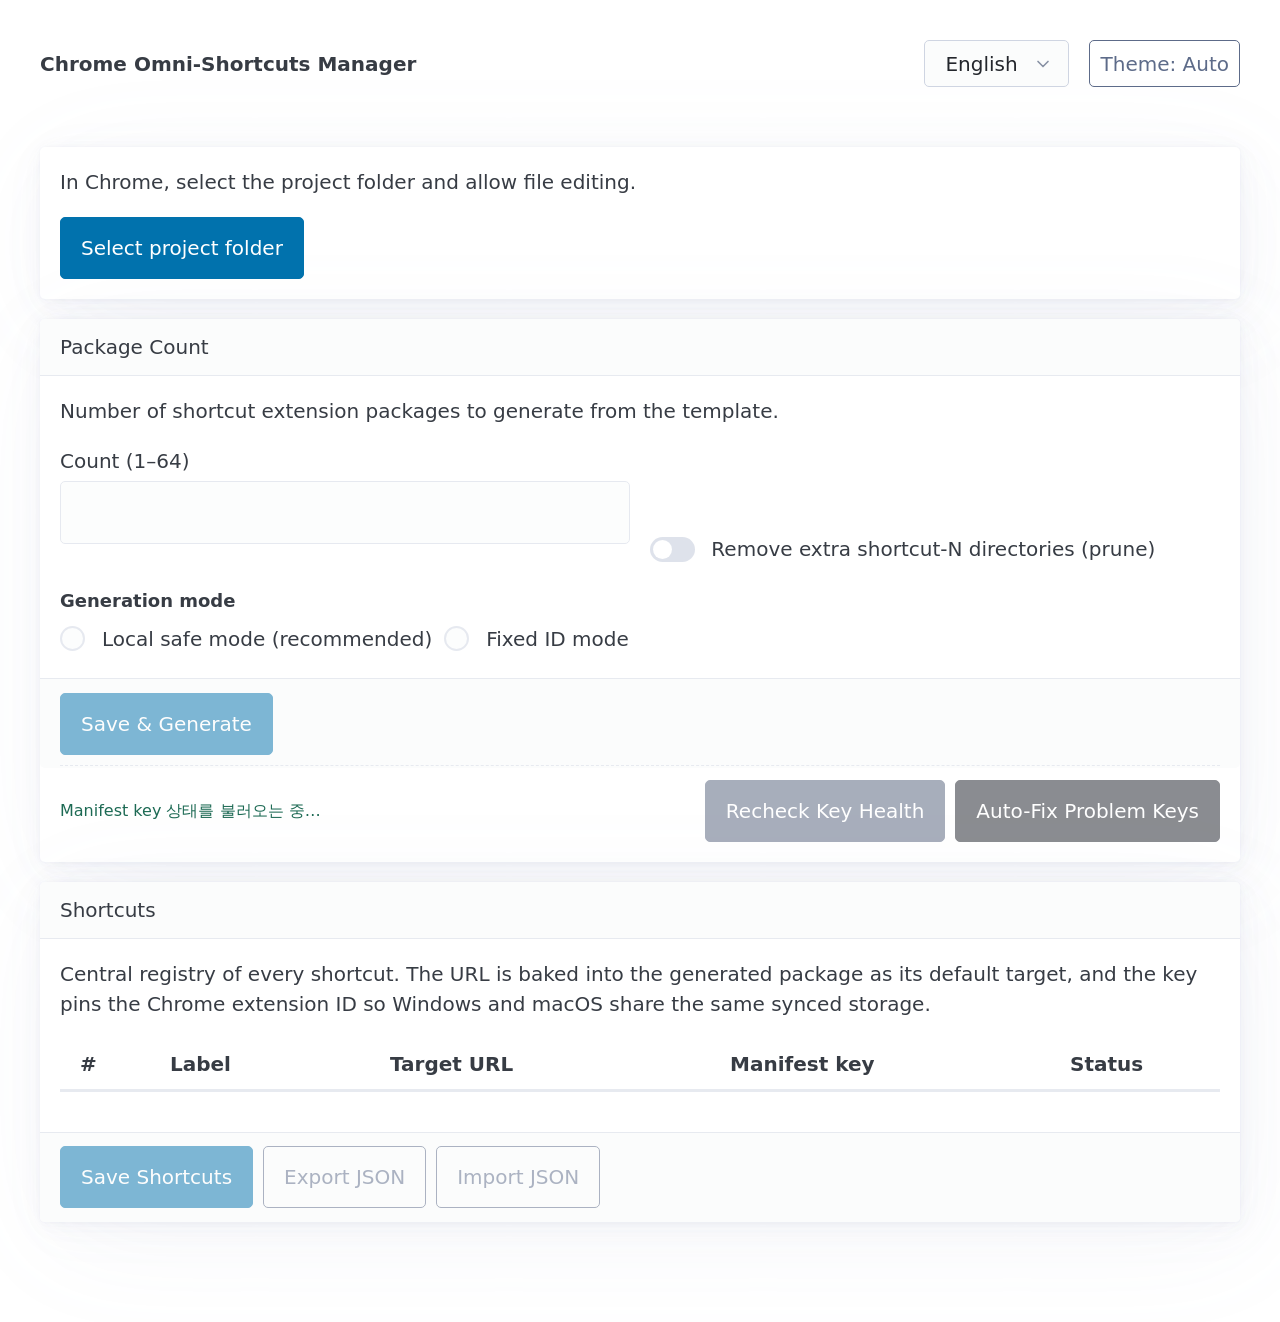
<file: src/manager/index.html>
<!DOCTYPE html>
<html lang="en">
<head>
  <meta charset="UTF-8">
  <meta name="viewport" content="width=device-width, initial-scale=1">
  <title>Chrome Omni-Shortcuts Manager</title>
  <link rel="stylesheet" href="assets/pico.min.css">
  <link rel="stylesheet" href="manager.css">
</head>
<body>
  <header class="container">
    <nav>
      <ul>
        <li><strong data-i18n="app.title">Chrome Omni-Shortcuts Manager</strong></li>
      </ul>
      <ul>
        <li>
          <select id="language-select" aria-label="Language">
            <option value="en">English</option>
            <option value="ko">한국어</option>
          </select>
        </li>
        <li>
          <button id="theme-toggle" class="secondary outline" data-i18n="theme.auto">Theme: Auto</button>
        </li>
      </ul>
    </nav>
  </header>

  <main class="container">
    <article>
      <p data-i18n="workspace.help"></p>
      <button id="workspace-select" data-i18n="workspace.select">Select project folder</button>
    </article>
    <fieldset id="workspace-controls" disabled>
    <section id="count-section">
      <article>
        <header data-i18n="count.heading">Package Count</header>
        <p data-i18n="count.description">
          Number of shortcut extension packages to generate from the template.
        </p>
        <div class="grid">
          <label>
            <span data-i18n="count.label">Count (1–64)</span>
            <input type="number" id="count-input" min="1" max="64" step="1">
          </label>
          <label id="prune-label">
            <input type="checkbox" id="prune-checkbox" role="switch">
            <span data-i18n="count.prune">Remove extra shortcut-N directories (prune)</span>
          </label>
        </div>
        <fieldset id="manifest-mode-fieldset">
          <legend data-i18n="manifestMode.heading">Generation mode</legend>
          <div class="mode-toggle" role="radiogroup" aria-label="Manifest key generation mode">
            <label>
              <input type="radio" name="manifest-key-mode" value="omit">
              <span data-i18n="manifestMode.omit">Local safe mode (recommended)</span>
            </label>
            <label>
              <input type="radio" name="manifest-key-mode" value="include">
              <span data-i18n="manifestMode.include">Fixed ID mode</span>
            </label>
          </div>
          <small id="manifest-mode-help"></small>
        </fieldset>
        <footer>
          <button id="generate-button" data-i18n="count.generate">Save &amp; Generate</button>
          <small id="generated-status"></small>
        </footer>
        <div id="key-health-panel">
          <small id="key-audit-summary">Manifest key 상태를 불러오는 중…</small>
          <div class="key-health-actions">
            <button id="audit-keys-button" class="secondary" data-i18n="keyAudit.auditButton">키 상태 다시 검사</button>
            <button id="autofix-keys-button" class="contrast" data-i18n="keyAudit.autofixButton">문제 키 자동복구</button>
          </div>
        </div>
      </article>
    </section>

    <section id="shortcuts-section">
      <article>
        <header data-i18n="shortcuts.heading">Shortcuts</header>
        <p data-i18n="shortcuts.description">
          Central registry of every shortcut. The URL is baked into the generated package as
          its default target, and the key pins the Chrome extension ID so Windows and macOS
          share the same synced storage.
        </p>
        <div class="table-wrap">
          <table id="shortcut-table">
            <thead>
              <tr>
                <th class="col-no">#</th>
                <th class="col-label" data-i18n="table.label">Label</th>
                <th class="col-url" data-i18n="table.url">Target URL</th>
                <th class="col-key" data-i18n="table.key">Manifest key</th>
                <th class="col-status" data-i18n="table.status">Status</th>
              </tr>
            </thead>
            <tbody id="shortcut-list"></tbody>
          </table>
        </div>
        <footer class="shortcuts-footer">
          <button id="save-shortcuts-button" data-i18n="shortcuts.save">Save Shortcuts</button>
          <button id="export-button" class="secondary outline" data-i18n="shortcuts.export">Export JSON</button>
          <button id="import-button" class="secondary outline" data-i18n="shortcuts.import">Import JSON</button>
          <input type="file" id="import-file" accept="application/json,.json" hidden>
        </footer>
      </article>
    </section>
    </fieldset>
  </main>

  <footer class="container">
    <small id="status-message" role="status"></small>
  </footer>

  <dialog id="generate-confirm-dialog">
    <form method="dialog">
      <article>
        <header data-i18n="confirm.heading">Confirm generation</header>
        <p id="generate-confirm-message"></p>
        <footer class="dialog-actions">
          <button value="cancel" class="secondary" data-i18n="confirm.cancel">Cancel</button>
          <button id="generate-confirm-accept" value="confirm" data-i18n="confirm.accept">Generate</button>
        </footer>
      </article>
    </form>
  </dialog>

  <template id="shortcut-row-template">
    <tr class="shortcut-row">
      <td class="cell-no">
        <img class="shortcut-favicon" alt="" width="20" height="20">
        <span class="shortcut-digit"></span>
      </td>
      <td class="cell-label">
        <input type="text" class="shortcut-label" data-i18n-placeholder="shortcuts.labelPlaceholder">
      </td>
      <td class="cell-url">
        <div class="input-group">
          <input type="url" class="shortcut-url" placeholder="https://example.com/" spellcheck="false">
          <button class="validate-url secondary" data-i18n="table.validate">Validate</button>
        </div>
        <small class="url-feedback"></small>
      </td>
      <td class="cell-key">
        <div class="input-group">
          <input type="text" class="shortcut-key" spellcheck="false" data-i18n-placeholder="table.keyPlaceholder">
          <button class="generate-key secondary" data-i18n="table.generateKey">New</button>
          <button class="verify-key secondary" data-i18n="table.verify">ID</button>
        </div>
        <small class="key-feedback"></small>
        <small class="key-audit-feedback"></small>
      </td>
      <td class="cell-status">
        <span class="shortcut-generated-badge"></span>
        <a class="shortcut-open" target="_blank" rel="noopener" data-i18n="shortcuts.open">Open</a>
      </td>
    </tr>
  </template>

  <script src="i18n/en.js"></script>
  <script src="i18n/ko.js"></script>
  <script src="workspace.js"></script>
  <script src="app.js"></script>
</body>
</html>
</file>
<file: src/manager/manager.css>
header.container nav select#language-select {
  width: auto;
  margin-bottom: 0;
}

header.container nav button#theme-toggle {
  margin-bottom: 0;
  white-space: nowrap;
}

#prune-label {
  align-self: end;
}

#manifest-mode-fieldset {
  margin-top: 0.8rem;
  margin-bottom: 0.4rem;
}

#manifest-mode-fieldset legend {
  font-size: 0.9rem;
  font-weight: 600;
}

.mode-toggle {
  display: flex;
  gap: 0.6rem;
  flex-wrap: wrap;
}

.mode-toggle label {
  display: flex;
  align-items: center;
  gap: 0.35rem;
  width: auto;
  margin-bottom: 0.2rem;
}

.mode-toggle input {
  margin-bottom: 0;
}

#manifest-mode-help {
  display: block;
  color: var(--pico-muted-color);
}

#key-health-panel {
  display: flex;
  align-items: center;
  justify-content: space-between;
  gap: 0.75rem;
  flex-wrap: wrap;
  margin-top: 0.85rem;
  padding-top: 0.7rem;
  border-top: 1px dashed var(--pico-muted-border-color);
}

.key-health-actions {
  display: flex;
  gap: 0.5rem;
  flex-wrap: wrap;
}

.key-health-actions button {
  width: auto;
  margin-bottom: 0;
}

#key-audit-summary {
  font-size: 0.8em;
  color: var(--pico-ins-color);
}

#key-audit-summary.is-error {
  color: var(--pico-del-color);
}

.table-wrap {
  overflow-x: auto;
}

#shortcut-table {
  table-layout: fixed;
  min-width: 56rem;
}

#shortcut-table .col-no {
  width: 4.5rem;
}

#shortcut-table .col-label {
  width: 11rem;
}

#shortcut-table .col-url {
  width: 34%;
}

#shortcut-table .col-key {
  width: 34%;
}

#shortcut-table .col-status {
  width: 8.5rem;
}

#shortcut-table td {
  vertical-align: top;
}

#shortcut-table input {
  width: 100%;
  margin-bottom: 0;
}

.cell-no {
  white-space: nowrap;
}

.cell-no .shortcut-favicon {
  border-radius: 4px;
  vertical-align: middle;
  margin-right: 0.35rem;
  visibility: hidden;
}

.cell-no .shortcut-digit {
  font-weight: 600;
}

.input-group {
  display: flex;
  gap: 0.4rem;
  align-items: center;
}

.input-group input {
  flex: 1;
  min-width: 0;
  text-overflow: ellipsis;
}

.input-group button {
  width: auto;
  margin-bottom: 0;
  padding: 0.3rem 0.7rem;
  font-size: 0.8em;
  white-space: nowrap;
  flex-shrink: 0;
}

.shortcut-key {
  font-family: var(--pico-font-family-monospace);
  font-size: 0.8em;
}

.url-feedback,
.key-feedback {
  display: block;
  margin-top: 0.25rem;
  font-size: 0.75em;
  color: var(--pico-ins-color);
  word-break: break-all;
}

.key-audit-feedback {
  display: block;
  margin-top: 0.2rem;
  font-size: 0.72em;
  color: var(--pico-muted-color);
  word-break: break-word;
}

.key-audit-feedback:empty {
  display: none;
}

.key-audit-feedback.is-warning {
  color: var(--pico-color-amber-550, #b57600);
}

.key-audit-feedback.is-error {
  color: var(--pico-del-color);
}

.shortcut-row.key-audit-warning .shortcut-key {
  border-color: var(--pico-color-amber-550, #b57600);
}

.shortcut-row.key-audit-error .shortcut-key {
  border-color: var(--pico-del-color);
}

.shortcut-row.key-audit-ok .shortcut-key {
  border-color: var(--pico-ins-color);
}

.url-feedback:empty,
.key-feedback:empty {
  display: none;
}

.url-feedback.is-error,
.key-feedback.is-error {
  color: var(--pico-del-color);
}

.cell-status {
  white-space: nowrap;
}

.shortcut-generated-badge {
  display: inline-block;
  font-size: 0.7em;
  padding: 0.1rem 0.5rem;
  border-radius: 1rem;
  background: var(--pico-muted-border-color);
  color: var(--pico-muted-color);
  margin-right: 0.4rem;
}

.shortcut-generated-badge.is-generated {
  background: var(--pico-ins-color);
  color: var(--pico-contrast-inverse);
}

.shortcut-open {
  font-size: 0.85em;
}

.shortcut-open.is-disabled {
  pointer-events: none;
  opacity: 0.4;
}

.shortcuts-footer {
  display: flex;
  flex-wrap: wrap;
  gap: 0.5rem;
}

.shortcuts-footer button {
  width: auto;
  margin-bottom: 0;
}

#generate-confirm-dialog {
  padding: 0;
  border: 0;
  background: transparent;
  width: min(34rem, calc(100vw - 2rem));
}

#generate-confirm-dialog::backdrop {
  background: rgba(15, 23, 42, 0.45);
}

#generate-confirm-dialog form,
#generate-confirm-dialog article {
  margin: 0;
}

#generate-confirm-message {
  white-space: pre-line;
}

.dialog-actions {
  display: flex;
  justify-content: flex-end;
  gap: 0.5rem;
  flex-wrap: wrap;
}

.dialog-actions button {
  width: auto;
  margin-bottom: 0;
}

#status-message.is-error {
  color: var(--pico-del-color);
}
</file>
<file: src/manager/assets/pico.min.css>
@charset "UTF-8";/*!
 * Pico CSS ✨ v2.1.1 (https://picocss.com)
 * Copyright 2019-2025 - Licensed under MIT
 */:host,:root{--pico-font-family-emoji:"Apple Color Emoji","Segoe UI Emoji","Segoe UI Symbol","Noto Color Emoji";--pico-font-family-sans-serif:system-ui,"Segoe UI",Roboto,Oxygen,Ubuntu,Cantarell,Helvetica,Arial,"Helvetica Neue",sans-serif,var(--pico-font-family-emoji);--pico-font-family-monospace:ui-monospace,SFMono-Regular,"SF Mono",Menlo,Consolas,"Liberation Mono",monospace,var(--pico-font-family-emoji);--pico-font-family:var(--pico-font-family-sans-serif);--pico-line-height:1.5;--pico-font-weight:400;--pico-font-size:100%;--pico-text-underline-offset:0.1rem;--pico-border-radius:0.25rem;--pico-border-width:0.0625rem;--pico-outline-width:0.125rem;--pico-transition:0.2s ease-in-out;--pico-spacing:1rem;--pico-typography-spacing-vertical:1rem;--pico-block-spacing-vertical:var(--pico-spacing);--pico-block-spacing-horizontal:var(--pico-spacing);--pico-grid-column-gap:var(--pico-spacing);--pico-grid-row-gap:var(--pico-spacing);--pico-form-element-spacing-vertical:0.75rem;--pico-form-element-spacing-horizontal:1rem;--pico-group-box-shadow:0 0 0 rgba(0, 0, 0, 0);--pico-group-box-shadow-focus-with-button:0 0 0 var(--pico-outline-width) var(--pico-primary-focus);--pico-group-box-shadow-focus-with-input:0 0 0 0.0625rem var(--pico-form-element-border-color);--pico-modal-overlay-backdrop-filter:blur(0.375rem);--pico-nav-element-spacing-vertical:1rem;--pico-nav-element-spacing-horizontal:0.5rem;--pico-nav-link-spacing-vertical:0.5rem;--pico-nav-link-spacing-horizontal:0.5rem;--pico-nav-breadcrumb-divider:">";--pico-icon-checkbox:url("data:image/svg+xml,%3Csvg xmlns='http://www.w3.org/2000/svg' width='24' height='24' viewBox='0 0 24 24' fill='none' stroke='rgb(255, 255, 255)' stroke-width='4' stroke-linecap='round' stroke-linejoin='round'%3E%3Cpolyline points='20 6 9 17 4 12'%3E%3C/polyline%3E%3C/svg%3E");--pico-icon-minus:url("data:image/svg+xml,%3Csvg xmlns='http://www.w3.org/2000/svg' width='24' height='24' viewBox='0 0 24 24' fill='none' stroke='rgb(255, 255, 255)' stroke-width='4' stroke-linecap='round' stroke-linejoin='round'%3E%3Cline x1='5' y1='12' x2='19' y2='12'%3E%3C/line%3E%3C/svg%3E");--pico-icon-chevron:url("data:image/svg+xml,%3Csvg xmlns='http://www.w3.org/2000/svg' width='24' height='24' viewBox='0 0 24 24' fill='none' stroke='rgb(136, 145, 164)' stroke-width='2' stroke-linecap='round' stroke-linejoin='round'%3E%3Cpolyline points='6 9 12 15 18 9'%3E%3C/polyline%3E%3C/svg%3E");--pico-icon-date:url("data:image/svg+xml,%3Csvg xmlns='http://www.w3.org/2000/svg' width='24' height='24' viewBox='0 0 24 24' fill='none' stroke='rgb(136, 145, 164)' stroke-width='2' stroke-linecap='round' stroke-linejoin='round'%3E%3Crect x='3' y='4' width='18' height='18' rx='2' ry='2'%3E%3C/rect%3E%3Cline x1='16' y1='2' x2='16' y2='6'%3E%3C/line%3E%3Cline x1='8' y1='2' x2='8' y2='6'%3E%3C/line%3E%3Cline x1='3' y1='10' x2='21' y2='10'%3E%3C/line%3E%3C/svg%3E");--pico-icon-time:url("data:image/svg+xml,%3Csvg xmlns='http://www.w3.org/2000/svg' width='24' height='24' viewBox='0 0 24 24' fill='none' stroke='rgb(136, 145, 164)' stroke-width='2' stroke-linecap='round' stroke-linejoin='round'%3E%3Ccircle cx='12' cy='12' r='10'%3E%3C/circle%3E%3Cpolyline points='12 6 12 12 16 14'%3E%3C/polyline%3E%3C/svg%3E");--pico-icon-search:url("data:image/svg+xml,%3Csvg xmlns='http://www.w3.org/2000/svg' width='24' height='24' viewBox='0 0 24 24' fill='none' stroke='rgb(136, 145, 164)' stroke-width='1.5' stroke-linecap='round' stroke-linejoin='round'%3E%3Ccircle cx='11' cy='11' r='8'%3E%3C/circle%3E%3Cline x1='21' y1='21' x2='16.65' y2='16.65'%3E%3C/line%3E%3C/svg%3E");--pico-icon-close:url("data:image/svg+xml,%3Csvg xmlns='http://www.w3.org/2000/svg' width='24' height='24' viewBox='0 0 24 24' fill='none' stroke='rgb(136, 145, 164)' stroke-width='3' stroke-linecap='round' stroke-linejoin='round'%3E%3Cline x1='18' y1='6' x2='6' y2='18'%3E%3C/line%3E%3Cline x1='6' y1='6' x2='18' y2='18'%3E%3C/line%3E%3C/svg%3E");--pico-icon-loading:url("data:image/svg+xml,%3Csvg fill='none' height='24' width='24' viewBox='0 0 24 24' xmlns='http://www.w3.org/2000/svg' %3E%3Cstyle%3E g %7B animation: rotate 2s linear infinite; transform-origin: center center; %7D circle %7B stroke-dasharray: 75,100; stroke-dashoffset: -5; animation: dash 1.5s ease-in-out infinite; stroke-linecap: round; %7D @keyframes rotate %7B 0%25 %7B transform: rotate(0deg); %7D 100%25 %7B transform: rotate(360deg); %7D %7D @keyframes dash %7B 0%25 %7B stroke-dasharray: 1,100; stroke-dashoffset: 0; %7D 50%25 %7B stroke-dasharray: 44.5,100; stroke-dashoffset: -17.5; %7D 100%25 %7B stroke-dasharray: 44.5,100; stroke-dashoffset: -62; %7D %7D %3C/style%3E%3Cg%3E%3Ccircle cx='12' cy='12' r='10' fill='none' stroke='rgb(136, 145, 164)' stroke-width='4' /%3E%3C/g%3E%3C/svg%3E")}@media (min-width:576px){:host,:root{--pico-font-size:106.25%}}@media (min-width:768px){:host,:root{--pico-font-size:112.5%}}@media (min-width:1024px){:host,:root{--pico-font-size:118.75%}}@media (min-width:1280px){:host,:root{--pico-font-size:125%}}@media (min-width:1536px){:host,:root{--pico-font-size:131.25%}}a{--pico-text-decoration:underline}a.contrast,a.secondary{--pico-text-decoration:underline}small{--pico-font-size:0.875em}h1,h2,h3,h4,h5,h6{--pico-font-weight:700}h1{--pico-font-size:2rem;--pico-line-height:1.125;--pico-typography-spacing-top:3rem}h2{--pico-font-size:1.75rem;--pico-line-height:1.15;--pico-typography-spacing-top:2.625rem}h3{--pico-font-size:1.5rem;--pico-line-height:1.175;--pico-typography-spacing-top:2.25rem}h4{--pico-font-size:1.25rem;--pico-line-height:1.2;--pico-typography-spacing-top:1.874rem}h5{--pico-font-size:1.125rem;--pico-line-height:1.225;--pico-typography-spacing-top:1.6875rem}h6{--pico-font-size:1rem;--pico-line-height:1.25;--pico-typography-spacing-top:1.5rem}tfoot td,tfoot th,thead td,thead th{--pico-font-weight:600;--pico-border-width:0.1875rem}code,kbd,pre,samp{--pico-font-family:var(--pico-font-family-monospace)}kbd{--pico-font-weight:bolder}:where(select,textarea),input:not([type=submit],[type=button],[type=reset],[type=checkbox],[type=radio],[type=file]){--pico-outline-width:0.0625rem}[type=search]{--pico-border-radius:5rem}[type=checkbox],[type=radio]{--pico-border-width:0.125rem}[type=checkbox][role=switch]{--pico-border-width:0.1875rem}details.dropdown summary:not([role=button]){--pico-outline-width:0.0625rem}nav details.dropdown summary:focus-visible{--pico-outline-width:0.125rem}[role=search]{--pico-border-radius:5rem}[role=group]:has(button.secondary:focus,[type=submit].secondary:focus,[type=button].secondary:focus,[role=button].secondary:focus),[role=search]:has(button.secondary:focus,[type=submit].secondary:focus,[type=button].secondary:focus,[role=button].secondary:focus){--pico-group-box-shadow-focus-with-button:0 0 0 var(--pico-outline-width) var(--pico-secondary-focus)}[role=group]:has(button.contrast:focus,[type=submit].contrast:focus,[type=button].contrast:focus,[role=button].contrast:focus),[role=search]:has(button.contrast:focus,[type=submit].contrast:focus,[type=button].contrast:focus,[role=button].contrast:focus){--pico-group-box-shadow-focus-with-button:0 0 0 var(--pico-outline-width) var(--pico-contrast-focus)}[role=group] [role=button],[role=group] [type=button],[role=group] [type=submit],[role=group] button,[role=search] [role=button],[role=search] [type=button],[role=search] [type=submit],[role=search] button{--pico-form-element-spacing-horizontal:2rem}details summary[role=button]:not(.outline)::after{filter:brightness(0) invert(1)}[aria-busy=true]:not(input,select,textarea):is(button,[type=submit],[type=button],[type=reset],[role=button]):not(.outline)::before{filter:brightness(0) invert(1)}:host(:not([data-theme=dark])),:root:not([data-theme=dark]),[data-theme=light]{color-scheme:light;--pico-background-color:#fff;--pico-color:#373c44;--pico-text-selection-color:rgba(2, 154, 232, 0.25);--pico-muted-color:#646b79;--pico-muted-border-color:rgb(231, 234, 239.5);--pico-primary:#0172ad;--pico-primary-background:#0172ad;--pico-primary-border:var(--pico-primary-background);--pico-primary-underline:rgba(1, 114, 173, 0.5);--pico-primary-hover:#015887;--pico-primary-hover-background:#02659a;--pico-primary-hover-border:var(--pico-primary-hover-background);--pico-primary-hover-underline:var(--pico-primary-hover);--pico-primary-focus:rgba(2, 154, 232, 0.5);--pico-primary-inverse:#fff;--pico-secondary:#5d6b89;--pico-secondary-background:#525f7a;--pico-secondary-border:var(--pico-secondary-background);--pico-secondary-underline:rgba(93, 107, 137, 0.5);--pico-secondary-hover:#48536b;--pico-secondary-hover-background:#48536b;--pico-secondary-hover-border:var(--pico-secondary-hover-background);--pico-secondary-hover-underline:var(--pico-secondary-hover);--pico-secondary-focus:rgba(93, 107, 137, 0.25);--pico-secondary-inverse:#fff;--pico-contrast:#181c25;--pico-contrast-background:#181c25;--pico-contrast-border:var(--pico-contrast-background);--pico-contrast-underline:rgba(24, 28, 37, 0.5);--pico-contrast-hover:#000;--pico-contrast-hover-background:#000;--pico-contrast-hover-border:var(--pico-contrast-hover-background);--pico-contrast-hover-underline:var(--pico-secondary-hover);--pico-contrast-focus:rgba(93, 107, 137, 0.25);--pico-contrast-inverse:#fff;--pico-box-shadow:0.0145rem 0.029rem 0.174rem rgba(129, 145, 181, 0.01698),0.0335rem 0.067rem 0.402rem rgba(129, 145, 181, 0.024),0.0625rem 0.125rem 0.75rem rgba(129, 145, 181, 0.03),0.1125rem 0.225rem 1.35rem rgba(129, 145, 181, 0.036),0.2085rem 0.417rem 2.502rem rgba(129, 145, 181, 0.04302),0.5rem 1rem 6rem rgba(129, 145, 181, 0.06),0 0 0 0.0625rem rgba(129, 145, 181, 0.015);--pico-h1-color:#2d3138;--pico-h2-color:#373c44;--pico-h3-color:#424751;--pico-h4-color:#4d535e;--pico-h5-color:#5c6370;--pico-h6-color:#646b79;--pico-mark-background-color:rgb(252.5, 230.5, 191.5);--pico-mark-color:#0f1114;--pico-ins-color:rgb(28.5, 105.5, 84);--pico-del-color:rgb(136, 56.5, 53);--pico-blockquote-border-color:var(--pico-muted-border-color);--pico-blockquote-footer-color:var(--pico-muted-color);--pico-button-box-shadow:0 0 0 rgba(0, 0, 0, 0);--pico-button-hover-box-shadow:0 0 0 rgba(0, 0, 0, 0);--pico-table-border-color:var(--pico-muted-border-color);--pico-table-row-stripped-background-color:rgba(111, 120, 135, 0.0375);--pico-code-background-color:rgb(243, 244.5, 246.75);--pico-code-color:#646b79;--pico-code-kbd-background-color:var(--pico-color);--pico-code-kbd-color:var(--pico-background-color);--pico-form-element-background-color:rgb(251, 251.5, 252.25);--pico-form-element-selected-background-color:#dfe3eb;--pico-form-element-border-color:#cfd5e2;--pico-form-element-color:#23262c;--pico-form-element-placeholder-color:var(--pico-muted-color);--pico-form-element-active-background-color:#fff;--pico-form-element-active-border-color:var(--pico-primary-border);--pico-form-element-focus-color:var(--pico-primary-border);--pico-form-element-disabled-opacity:0.5;--pico-form-element-invalid-border-color:rgb(183.5, 105.5, 106.5);--pico-form-element-invalid-active-border-color:rgb(200.25, 79.25, 72.25);--pico-form-element-invalid-focus-color:var(--pico-form-element-invalid-active-border-color);--pico-form-element-valid-border-color:rgb(76, 154.5, 137.5);--pico-form-element-valid-active-border-color:rgb(39, 152.75, 118.75);--pico-form-element-valid-focus-color:var(--pico-form-element-valid-active-border-color);--pico-switch-background-color:#bfc7d9;--pico-switch-checked-background-color:var(--pico-primary-background);--pico-switch-color:#fff;--pico-switch-thumb-box-shadow:0 0 0 rgba(0, 0, 0, 0);--pico-range-border-color:#dfe3eb;--pico-range-active-border-color:#bfc7d9;--pico-range-thumb-border-color:var(--pico-background-color);--pico-range-thumb-color:var(--pico-secondary-background);--pico-range-thumb-active-color:var(--pico-primary-background);--pico-accordion-border-color:var(--pico-muted-border-color);--pico-accordion-active-summary-color:var(--pico-primary-hover);--pico-accordion-close-summary-color:var(--pico-color);--pico-accordion-open-summary-color:var(--pico-muted-color);--pico-card-background-color:var(--pico-background-color);--pico-card-border-color:var(--pico-muted-border-color);--pico-card-box-shadow:var(--pico-box-shadow);--pico-card-sectioning-background-color:rgb(251, 251.5, 252.25);--pico-dropdown-background-color:#fff;--pico-dropdown-border-color:#eff1f4;--pico-dropdown-box-shadow:var(--pico-box-shadow);--pico-dropdown-color:var(--pico-color);--pico-dropdown-hover-background-color:#eff1f4;--pico-loading-spinner-opacity:0.5;--pico-modal-overlay-background-color:rgba(232, 234, 237, 0.75);--pico-progress-background-color:#dfe3eb;--pico-progress-color:var(--pico-primary-background);--pico-tooltip-background-color:var(--pico-contrast-background);--pico-tooltip-color:var(--pico-contrast-inverse);--pico-icon-valid:url("data:image/svg+xml,%3Csvg xmlns='http://www.w3.org/2000/svg' width='24' height='24' viewBox='0 0 24 24' fill='none' stroke='rgb(76, 154.5, 137.5)' stroke-width='2' stroke-linecap='round' stroke-linejoin='round'%3E%3Cpolyline points='20 6 9 17 4 12'%3E%3C/polyline%3E%3C/svg%3E");--pico-icon-invalid:url("data:image/svg+xml,%3Csvg xmlns='http://www.w3.org/2000/svg' width='24' height='24' viewBox='0 0 24 24' fill='none' stroke='rgb(200.25, 79.25, 72.25)' stroke-width='2' stroke-linecap='round' stroke-linejoin='round'%3E%3Ccircle cx='12' cy='12' r='10'%3E%3C/circle%3E%3Cline x1='12' y1='8' x2='12' y2='12'%3E%3C/line%3E%3Cline x1='12' y1='16' x2='12.01' y2='16'%3E%3C/line%3E%3C/svg%3E")}:host(:not([data-theme=dark])) input:is([type=submit],[type=button],[type=reset],[type=checkbox],[type=radio],[type=file]),:root:not([data-theme=dark]) input:is([type=submit],[type=button],[type=reset],[type=checkbox],[type=radio],[type=file]),[data-theme=light] input:is([type=submit],[type=button],[type=reset],[type=checkbox],[type=radio],[type=file]){--pico-form-element-focus-color:var(--pico-primary-focus)}@media only screen and (prefers-color-scheme:dark){:host(:not([data-theme])),:root:not([data-theme]){color-scheme:dark;--pico-background-color:rgb(19, 22.5, 30.5);--pico-color:#c2c7d0;--pico-text-selection-color:rgba(1, 170, 255, 0.1875);--pico-muted-color:#7b8495;--pico-muted-border-color:#202632;--pico-primary:#01aaff;--pico-primary-background:#0172ad;--pico-primary-border:var(--pico-primary-background);--pico-primary-underline:rgba(1, 170, 255, 0.5);--pico-primary-hover:#79c0ff;--pico-primary-hover-background:#017fc0;--pico-primary-hover-border:var(--pico-primary-hover-background);--pico-primary-hover-underline:var(--pico-primary-hover);--pico-primary-focus:rgba(1, 170, 255, 0.375);--pico-primary-inverse:#fff;--pico-secondary:#969eaf;--pico-secondary-background:#525f7a;--pico-secondary-border:var(--pico-secondary-background);--pico-secondary-underline:rgba(150, 158, 175, 0.5);--pico-secondary-hover:#b3b9c5;--pico-secondary-hover-background:#5d6b89;--pico-secondary-hover-border:var(--pico-secondary-hover-background);--pico-secondary-hover-underline:var(--pico-secondary-hover);--pico-secondary-focus:rgba(144, 158, 190, 0.25);--pico-secondary-inverse:#fff;--pico-contrast:#dfe3eb;--pico-contrast-background:#eff1f4;--pico-contrast-border:var(--pico-contrast-background);--pico-contrast-underline:rgba(223, 227, 235, 0.5);--pico-contrast-hover:#fff;--pico-contrast-hover-background:#fff;--pico-contrast-hover-border:var(--pico-contrast-hover-background);--pico-contrast-hover-underline:var(--pico-contrast-hover);--pico-contrast-focus:rgba(207, 213, 226, 0.25);--pico-contrast-inverse:#000;--pico-box-shadow:0.0145rem 0.029rem 0.174rem rgba(7, 8.5, 12, 0.01698),0.0335rem 0.067rem 0.402rem rgba(7, 8.5, 12, 0.024),0.0625rem 0.125rem 0.75rem rgba(7, 8.5, 12, 0.03),0.1125rem 0.225rem 1.35rem rgba(7, 8.5, 12, 0.036),0.2085rem 0.417rem 2.502rem rgba(7, 8.5, 12, 0.04302),0.5rem 1rem 6rem rgba(7, 8.5, 12, 0.06),0 0 0 0.0625rem rgba(7, 8.5, 12, 0.015);--pico-h1-color:#f0f1f3;--pico-h2-color:#e0e3e7;--pico-h3-color:#c2c7d0;--pico-h4-color:#b3b9c5;--pico-h5-color:#a4acba;--pico-h6-color:#8891a4;--pico-mark-background-color:#014063;--pico-mark-color:#fff;--pico-ins-color:#62af9a;--pico-del-color:rgb(205.5, 126, 123);--pico-blockquote-border-color:var(--pico-muted-border-color);--pico-blockquote-footer-color:var(--pico-muted-color);--pico-button-box-shadow:0 0 0 rgba(0, 0, 0, 0);--pico-button-hover-box-shadow:0 0 0 rgba(0, 0, 0, 0);--pico-table-border-color:var(--pico-muted-border-color);--pico-table-row-stripped-background-color:rgba(111, 120, 135, 0.0375);--pico-code-background-color:rgb(26, 30.5, 40.25);--pico-code-color:#8891a4;--pico-code-kbd-background-color:var(--pico-color);--pico-code-kbd-color:var(--pico-background-color);--pico-form-element-background-color:rgb(28, 33, 43.5);--pico-form-element-selected-background-color:#2a3140;--pico-form-element-border-color:#2a3140;--pico-form-element-color:#e0e3e7;--pico-form-element-placeholder-color:#8891a4;--pico-form-element-active-background-color:rgb(26, 30.5, 40.25);--pico-form-element-active-border-color:var(--pico-primary-border);--pico-form-element-focus-color:var(--pico-primary-border);--pico-form-element-disabled-opacity:0.5;--pico-form-element-invalid-border-color:rgb(149.5, 74, 80);--pico-form-element-invalid-active-border-color:rgb(183.25, 63.5, 59);--pico-form-element-invalid-focus-color:var(--pico-form-element-invalid-active-border-color);--pico-form-element-valid-border-color:#2a7b6f;--pico-form-element-valid-active-border-color:rgb(22, 137, 105.5);--pico-form-element-valid-focus-color:var(--pico-form-element-valid-active-border-color);--pico-switch-background-color:#333c4e;--pico-switch-checked-background-color:var(--pico-primary-background);--pico-switch-color:#fff;--pico-switch-thumb-box-shadow:0 0 0 rgba(0, 0, 0, 0);--pico-range-border-color:#202632;--pico-range-active-border-color:#2a3140;--pico-range-thumb-border-color:var(--pico-background-color);--pico-range-thumb-color:var(--pico-secondary-background);--pico-range-thumb-active-color:var(--pico-primary-background);--pico-accordion-border-color:var(--pico-muted-border-color);--pico-accordion-active-summary-color:var(--pico-primary-hover);--pico-accordion-close-summary-color:var(--pico-color);--pico-accordion-open-summary-color:var(--pico-muted-color);--pico-card-background-color:#181c25;--pico-card-border-color:var(--pico-card-background-color);--pico-card-box-shadow:var(--pico-box-shadow);--pico-card-sectioning-background-color:rgb(26, 30.5, 40.25);--pico-dropdown-background-color:#181c25;--pico-dropdown-border-color:#202632;--pico-dropdown-box-shadow:var(--pico-box-shadow);--pico-dropdown-color:var(--pico-color);--pico-dropdown-hover-background-color:#202632;--pico-loading-spinner-opacity:0.5;--pico-modal-overlay-background-color:rgba(7.5, 8.5, 10, 0.75);--pico-progress-background-color:#202632;--pico-progress-color:var(--pico-primary-background);--pico-tooltip-background-color:var(--pico-contrast-background);--pico-tooltip-color:var(--pico-contrast-inverse);--pico-icon-valid:url("data:image/svg+xml,%3Csvg xmlns='http://www.w3.org/2000/svg' width='24' height='24' viewBox='0 0 24 24' fill='none' stroke='rgb(42, 123, 111)' stroke-width='2' stroke-linecap='round' stroke-linejoin='round'%3E%3Cpolyline points='20 6 9 17 4 12'%3E%3C/polyline%3E%3C/svg%3E");--pico-icon-invalid:url("data:image/svg+xml,%3Csvg xmlns='http://www.w3.org/2000/svg' width='24' height='24' viewBox='0 0 24 24' fill='none' stroke='rgb(149.5, 74, 80)' stroke-width='2' stroke-linecap='round' stroke-linejoin='round'%3E%3Ccircle cx='12' cy='12' r='10'%3E%3C/circle%3E%3Cline x1='12' y1='8' x2='12' y2='12'%3E%3C/line%3E%3Cline x1='12' y1='16' x2='12.01' y2='16'%3E%3C/line%3E%3C/svg%3E")}:host(:not([data-theme])) input:is([type=submit],[type=button],[type=reset],[type=checkbox],[type=radio],[type=file]),:root:not([data-theme]) input:is([type=submit],[type=button],[type=reset],[type=checkbox],[type=radio],[type=file]){--pico-form-element-focus-color:var(--pico-primary-focus)}:host(:not([data-theme])) details summary[role=button].contrast:not(.outline)::after,:root:not([data-theme]) details summary[role=button].contrast:not(.outline)::after{filter:brightness(0)}:host(:not([data-theme])) [aria-busy=true]:not(input,select,textarea).contrast:is(button,[type=submit],[type=button],[type=reset],[role=button]):not(.outline)::before,:root:not([data-theme]) [aria-busy=true]:not(input,select,textarea).contrast:is(button,[type=submit],[type=button],[type=reset],[role=button]):not(.outline)::before{filter:brightness(0)}}[data-theme=dark]{color-scheme:dark;--pico-background-color:rgb(19, 22.5, 30.5);--pico-color:#c2c7d0;--pico-text-selection-color:rgba(1, 170, 255, 0.1875);--pico-muted-color:#7b8495;--pico-muted-border-color:#202632;--pico-primary:#01aaff;--pico-primary-background:#0172ad;--pico-primary-border:var(--pico-primary-background);--pico-primary-underline:rgba(1, 170, 255, 0.5);--pico-primary-hover:#79c0ff;--pico-primary-hover-background:#017fc0;--pico-primary-hover-border:var(--pico-primary-hover-background);--pico-primary-hover-underline:var(--pico-primary-hover);--pico-primary-focus:rgba(1, 170, 255, 0.375);--pico-primary-inverse:#fff;--pico-secondary:#969eaf;--pico-secondary-background:#525f7a;--pico-secondary-border:var(--pico-secondary-background);--pico-secondary-underline:rgba(150, 158, 175, 0.5);--pico-secondary-hover:#b3b9c5;--pico-secondary-hover-background:#5d6b89;--pico-secondary-hover-border:var(--pico-secondary-hover-background);--pico-secondary-hover-underline:var(--pico-secondary-hover);--pico-secondary-focus:rgba(144, 158, 190, 0.25);--pico-secondary-inverse:#fff;--pico-contrast:#dfe3eb;--pico-contrast-background:#eff1f4;--pico-contrast-border:var(--pico-contrast-background);--pico-contrast-underline:rgba(223, 227, 235, 0.5);--pico-contrast-hover:#fff;--pico-contrast-hover-background:#fff;--pico-contrast-hover-border:var(--pico-contrast-hover-background);--pico-contrast-hover-underline:var(--pico-contrast-hover);--pico-contrast-focus:rgba(207, 213, 226, 0.25);--pico-contrast-inverse:#000;--pico-box-shadow:0.0145rem 0.029rem 0.174rem rgba(7, 8.5, 12, 0.01698),0.0335rem 0.067rem 0.402rem rgba(7, 8.5, 12, 0.024),0.0625rem 0.125rem 0.75rem rgba(7, 8.5, 12, 0.03),0.1125rem 0.225rem 1.35rem rgba(7, 8.5, 12, 0.036),0.2085rem 0.417rem 2.502rem rgba(7, 8.5, 12, 0.04302),0.5rem 1rem 6rem rgba(7, 8.5, 12, 0.06),0 0 0 0.0625rem rgba(7, 8.5, 12, 0.015);--pico-h1-color:#f0f1f3;--pico-h2-color:#e0e3e7;--pico-h3-color:#c2c7d0;--pico-h4-color:#b3b9c5;--pico-h5-color:#a4acba;--pico-h6-color:#8891a4;--pico-mark-background-color:#014063;--pico-mark-color:#fff;--pico-ins-color:#62af9a;--pico-del-color:rgb(205.5, 126, 123);--pico-blockquote-border-color:var(--pico-muted-border-color);--pico-blockquote-footer-color:var(--pico-muted-color);--pico-button-box-shadow:0 0 0 rgba(0, 0, 0, 0);--pico-button-hover-box-shadow:0 0 0 rgba(0, 0, 0, 0);--pico-table-border-color:var(--pico-muted-border-color);--pico-table-row-stripped-background-color:rgba(111, 120, 135, 0.0375);--pico-code-background-color:rgb(26, 30.5, 40.25);--pico-code-color:#8891a4;--pico-code-kbd-background-color:var(--pico-color);--pico-code-kbd-color:var(--pico-background-color);--pico-form-element-background-color:rgb(28, 33, 43.5);--pico-form-element-selected-background-color:#2a3140;--pico-form-element-border-color:#2a3140;--pico-form-element-color:#e0e3e7;--pico-form-element-placeholder-color:#8891a4;--pico-form-element-active-background-color:rgb(26, 30.5, 40.25);--pico-form-element-active-border-color:var(--pico-primary-border);--pico-form-element-focus-color:var(--pico-primary-border);--pico-form-element-disabled-opacity:0.5;--pico-form-element-invalid-border-color:rgb(149.5, 74, 80);--pico-form-element-invalid-active-border-color:rgb(183.25, 63.5, 59);--pico-form-element-invalid-focus-color:var(--pico-form-element-invalid-active-border-color);--pico-form-element-valid-border-color:#2a7b6f;--pico-form-element-valid-active-border-color:rgb(22, 137, 105.5);--pico-form-element-valid-focus-color:var(--pico-form-element-valid-active-border-color);--pico-switch-background-color:#333c4e;--pico-switch-checked-background-color:var(--pico-primary-background);--pico-switch-color:#fff;--pico-switch-thumb-box-shadow:0 0 0 rgba(0, 0, 0, 0);--pico-range-border-color:#202632;--pico-range-active-border-color:#2a3140;--pico-range-thumb-border-color:var(--pico-background-color);--pico-range-thumb-color:var(--pico-secondary-background);--pico-range-thumb-active-color:var(--pico-primary-background);--pico-accordion-border-color:var(--pico-muted-border-color);--pico-accordion-active-summary-color:var(--pico-primary-hover);--pico-accordion-close-summary-color:var(--pico-color);--pico-accordion-open-summary-color:var(--pico-muted-color);--pico-card-background-color:#181c25;--pico-card-border-color:var(--pico-card-background-color);--pico-card-box-shadow:var(--pico-box-shadow);--pico-card-sectioning-background-color:rgb(26, 30.5, 40.25);--pico-dropdown-background-color:#181c25;--pico-dropdown-border-color:#202632;--pico-dropdown-box-shadow:var(--pico-box-shadow);--pico-dropdown-color:var(--pico-color);--pico-dropdown-hover-background-color:#202632;--pico-loading-spinner-opacity:0.5;--pico-modal-overlay-background-color:rgba(7.5, 8.5, 10, 0.75);--pico-progress-background-color:#202632;--pico-progress-color:var(--pico-primary-background);--pico-tooltip-background-color:var(--pico-contrast-background);--pico-tooltip-color:var(--pico-contrast-inverse);--pico-icon-valid:url("data:image/svg+xml,%3Csvg xmlns='http://www.w3.org/2000/svg' width='24' height='24' viewBox='0 0 24 24' fill='none' stroke='rgb(42, 123, 111)' stroke-width='2' stroke-linecap='round' stroke-linejoin='round'%3E%3Cpolyline points='20 6 9 17 4 12'%3E%3C/polyline%3E%3C/svg%3E");--pico-icon-invalid:url("data:image/svg+xml,%3Csvg xmlns='http://www.w3.org/2000/svg' width='24' height='24' viewBox='0 0 24 24' fill='none' stroke='rgb(149.5, 74, 80)' stroke-width='2' stroke-linecap='round' stroke-linejoin='round'%3E%3Ccircle cx='12' cy='12' r='10'%3E%3C/circle%3E%3Cline x1='12' y1='8' x2='12' y2='12'%3E%3C/line%3E%3Cline x1='12' y1='16' x2='12.01' y2='16'%3E%3C/line%3E%3C/svg%3E")}[data-theme=dark] input:is([type=submit],[type=button],[type=reset],[type=checkbox],[type=radio],[type=file]){--pico-form-element-focus-color:var(--pico-primary-focus)}[data-theme=dark] details summary[role=button].contrast:not(.outline)::after{filter:brightness(0)}[data-theme=dark] [aria-busy=true]:not(input,select,textarea).contrast:is(button,[type=submit],[type=button],[type=reset],[role=button]):not(.outline)::before{filter:brightness(0)}[type=checkbox],[type=radio],[type=range],progress{accent-color:var(--pico-primary)}*,::after,::before{box-sizing:border-box;background-repeat:no-repeat}::after,::before{text-decoration:inherit;vertical-align:inherit}:where(:host),:where(:root){-webkit-tap-highlight-color:transparent;-webkit-text-size-adjust:100%;-moz-text-size-adjust:100%;text-size-adjust:100%;background-color:var(--pico-background-color);color:var(--pico-color);font-weight:var(--pico-font-weight);font-size:var(--pico-font-size);line-height:var(--pico-line-height);font-family:var(--pico-font-family);text-underline-offset:var(--pico-text-underline-offset);text-rendering:optimizeLegibility;overflow-wrap:break-word;-moz-tab-size:4;-o-tab-size:4;tab-size:4}body{width:100%;margin:0}main{display:block}body>footer,body>header,body>main{padding-block:var(--pico-block-spacing-vertical)}section{margin-bottom:var(--pico-block-spacing-vertical)}.container,.container-fluid{width:100%;margin-right:auto;margin-left:auto;padding-right:var(--pico-spacing);padding-left:var(--pico-spacing)}@media (min-width:576px){.container{max-width:510px;padding-right:0;padding-left:0}}@media (min-width:768px){.container{max-width:700px}}@media (min-width:1024px){.container{max-width:950px}}@media (min-width:1280px){.container{max-width:1200px}}@media (min-width:1536px){.container{max-width:1450px}}.grid{grid-column-gap:var(--pico-grid-column-gap);grid-row-gap:var(--pico-grid-row-gap);display:grid;grid-template-columns:1fr}@media (min-width:768px){.grid{grid-template-columns:repeat(auto-fit,minmax(0%,1fr))}}.grid>*{min-width:0}.overflow-auto{overflow:auto}b,strong{font-weight:bolder}sub,sup{position:relative;font-size:.75em;line-height:0;vertical-align:baseline}sub{bottom:-.25em}sup{top:-.5em}address,blockquote,dl,ol,p,pre,table,ul{margin-top:0;margin-bottom:var(--pico-typography-spacing-vertical);color:var(--pico-color);font-style:normal;font-weight:var(--pico-font-weight)}h1,h2,h3,h4,h5,h6{margin-top:0;margin-bottom:var(--pico-typography-spacing-vertical);color:var(--pico-color);font-weight:var(--pico-font-weight);font-size:var(--pico-font-size);line-height:var(--pico-line-height);font-family:var(--pico-font-family)}h1{--pico-color:var(--pico-h1-color)}h2{--pico-color:var(--pico-h2-color)}h3{--pico-color:var(--pico-h3-color)}h4{--pico-color:var(--pico-h4-color)}h5{--pico-color:var(--pico-h5-color)}h6{--pico-color:var(--pico-h6-color)}:where(article,address,blockquote,dl,figure,form,ol,p,pre,table,ul)~:is(h1,h2,h3,h4,h5,h6){margin-top:var(--pico-typography-spacing-top)}p{margin-bottom:var(--pico-typography-spacing-vertical)}hgroup{margin-bottom:var(--pico-typography-spacing-vertical)}hgroup>*{margin-top:0;margin-bottom:0}hgroup>:not(:first-child):last-child{--pico-color:var(--pico-muted-color);--pico-font-weight:unset;font-size:1rem}:where(ol,ul) li{margin-bottom:calc(var(--pico-typography-spacing-vertical) * .25)}:where(dl,ol,ul) :where(dl,ol,ul){margin:0;margin-top:calc(var(--pico-typography-spacing-vertical) * .25)}ul li{list-style:square}mark{padding:.125rem .25rem;background-color:var(--pico-mark-background-color);color:var(--pico-mark-color);vertical-align:baseline}blockquote{display:block;margin:var(--pico-typography-spacing-vertical) 0;padding:var(--pico-spacing);border-right:none;border-left:.25rem solid var(--pico-blockquote-border-color);border-inline-start:0.25rem solid var(--pico-blockquote-border-color);border-inline-end:none}blockquote footer{margin-top:calc(var(--pico-typography-spacing-vertical) * .5);color:var(--pico-blockquote-footer-color)}abbr[title]{border-bottom:1px dotted;text-decoration:none;cursor:help}ins{color:var(--pico-ins-color);text-decoration:none}del{color:var(--pico-del-color)}::-moz-selection{background-color:var(--pico-text-selection-color)}::selection{background-color:var(--pico-text-selection-color)}:where(a:not([role=button])),[role=link]{--pico-color:var(--pico-primary);--pico-background-color:transparent;--pico-underline:var(--pico-primary-underline);outline:0;background-color:var(--pico-background-color);color:var(--pico-color);-webkit-text-decoration:var(--pico-text-decoration);text-decoration:var(--pico-text-decoration);text-decoration-color:var(--pico-underline);text-underline-offset:0.125em;transition:background-color var(--pico-transition),color var(--pico-transition),box-shadow var(--pico-transition),-webkit-text-decoration var(--pico-transition);transition:background-color var(--pico-transition),color var(--pico-transition),text-decoration var(--pico-transition),box-shadow var(--pico-transition);transition:background-color var(--pico-transition),color var(--pico-transition),text-decoration var(--pico-transition),box-shadow var(--pico-transition),-webkit-text-decoration var(--pico-transition)}:where(a:not([role=button])):is([aria-current]:not([aria-current=false]),:hover,:active,:focus),[role=link]:is([aria-current]:not([aria-current=false]),:hover,:active,:focus){--pico-color:var(--pico-primary-hover);--pico-underline:var(--pico-primary-hover-underline);--pico-text-decoration:underline}:where(a:not([role=button])):focus-visible,[role=link]:focus-visible{box-shadow:0 0 0 var(--pico-outline-width) var(--pico-primary-focus)}:where(a:not([role=button])).secondary,[role=link].secondary{--pico-color:var(--pico-secondary);--pico-underline:var(--pico-secondary-underline)}:where(a:not([role=button])).secondary:is([aria-current]:not([aria-current=false]),:hover,:active,:focus),[role=link].secondary:is([aria-current]:not([aria-current=false]),:hover,:active,:focus){--pico-color:var(--pico-secondary-hover);--pico-underline:var(--pico-secondary-hover-underline)}:where(a:not([role=button])).contrast,[role=link].contrast{--pico-color:var(--pico-contrast);--pico-underline:var(--pico-contrast-underline)}:where(a:not([role=button])).contrast:is([aria-current]:not([aria-current=false]),:hover,:active,:focus),[role=link].contrast:is([aria-current]:not([aria-current=false]),:hover,:active,:focus){--pico-color:var(--pico-contrast-hover);--pico-underline:var(--pico-contrast-hover-underline)}a[role=button]{display:inline-block}button{margin:0;overflow:visible;font-family:inherit;text-transform:none}[type=button],[type=reset],[type=submit],button{-webkit-appearance:button}[role=button],[type=button],[type=file]::file-selector-button,[type=reset],[type=submit],button{--pico-background-color:var(--pico-primary-background);--pico-border-color:var(--pico-primary-border);--pico-color:var(--pico-primary-inverse);--pico-box-shadow:var(--pico-button-box-shadow, 0 0 0 rgba(0, 0, 0, 0));padding:var(--pico-form-element-spacing-vertical) var(--pico-form-element-spacing-horizontal);border:var(--pico-border-width) solid var(--pico-border-color);border-radius:var(--pico-border-radius);outline:0;background-color:var(--pico-background-color);box-shadow:var(--pico-box-shadow);color:var(--pico-color);font-weight:var(--pico-font-weight);font-size:1rem;line-height:var(--pico-line-height);text-align:center;text-decoration:none;cursor:pointer;-webkit-user-select:none;-moz-user-select:none;user-select:none;transition:background-color var(--pico-transition),border-color var(--pico-transition),color var(--pico-transition),box-shadow var(--pico-transition)}[role=button]:is(:hover,:active,:focus),[role=button]:is([aria-current]:not([aria-current=false])),[type=button]:is(:hover,:active,:focus),[type=button]:is([aria-current]:not([aria-current=false])),[type=file]::file-selector-button:is(:hover,:active,:focus),[type=file]::file-selector-button:is([aria-current]:not([aria-current=false])),[type=reset]:is(:hover,:active,:focus),[type=reset]:is([aria-current]:not([aria-current=false])),[type=submit]:is(:hover,:active,:focus),[type=submit]:is([aria-current]:not([aria-current=false])),button:is(:hover,:active,:focus),button:is([aria-current]:not([aria-current=false])){--pico-background-color:var(--pico-primary-hover-background);--pico-border-color:var(--pico-primary-hover-border);--pico-box-shadow:var(--pico-button-hover-box-shadow, 0 0 0 rgba(0, 0, 0, 0));--pico-color:var(--pico-primary-inverse)}[role=button]:focus,[role=button]:is([aria-current]:not([aria-current=false])):focus,[type=button]:focus,[type=button]:is([aria-current]:not([aria-current=false])):focus,[type=file]::file-selector-button:focus,[type=file]::file-selector-button:is([aria-current]:not([aria-current=false])):focus,[type=reset]:focus,[type=reset]:is([aria-current]:not([aria-current=false])):focus,[type=submit]:focus,[type=submit]:is([aria-current]:not([aria-current=false])):focus,button:focus,button:is([aria-current]:not([aria-current=false])):focus{--pico-box-shadow:var(--pico-button-hover-box-shadow, 0 0 0 rgba(0, 0, 0, 0)),0 0 0 var(--pico-outline-width) var(--pico-primary-focus)}[type=button],[type=reset],[type=submit]{margin-bottom:var(--pico-spacing)}:is(button,[type=submit],[type=button],[role=button]).secondary,[type=file]::file-selector-button,[type=reset]{--pico-background-color:var(--pico-secondary-background);--pico-border-color:var(--pico-secondary-border);--pico-color:var(--pico-secondary-inverse);cursor:pointer}:is(button,[type=submit],[type=button],[role=button]).secondary:is([aria-current]:not([aria-current=false]),:hover,:active,:focus),[type=file]::file-selector-button:is([aria-current]:not([aria-current=false]),:hover,:active,:focus),[type=reset]:is([aria-current]:not([aria-current=false]),:hover,:active,:focus){--pico-background-color:var(--pico-secondary-hover-background);--pico-border-color:var(--pico-secondary-hover-border);--pico-color:var(--pico-secondary-inverse)}:is(button,[type=submit],[type=button],[role=button]).secondary:focus,:is(button,[type=submit],[type=button],[role=button]).secondary:is([aria-current]:not([aria-current=false])):focus,[type=file]::file-selector-button:focus,[type=file]::file-selector-button:is([aria-current]:not([aria-current=false])):focus,[type=reset]:focus,[type=reset]:is([aria-current]:not([aria-current=false])):focus{--pico-box-shadow:var(--pico-button-hover-box-shadow, 0 0 0 rgba(0, 0, 0, 0)),0 0 0 var(--pico-outline-width) var(--pico-secondary-focus)}:is(button,[type=submit],[type=button],[role=button]).contrast{--pico-background-color:var(--pico-contrast-background);--pico-border-color:var(--pico-contrast-border);--pico-color:var(--pico-contrast-inverse)}:is(button,[type=submit],[type=button],[role=button]).contrast:is([aria-current]:not([aria-current=false]),:hover,:active,:focus){--pico-background-color:var(--pico-contrast-hover-background);--pico-border-color:var(--pico-contrast-hover-border);--pico-color:var(--pico-contrast-inverse)}:is(button,[type=submit],[type=button],[role=button]).contrast:focus,:is(button,[type=submit],[type=button],[role=button]).contrast:is([aria-current]:not([aria-current=false])):focus{--pico-box-shadow:var(--pico-button-hover-box-shadow, 0 0 0 rgba(0, 0, 0, 0)),0 0 0 var(--pico-outline-width) var(--pico-contrast-focus)}:is(button,[type=submit],[type=button],[role=button]).outline,[type=reset].outline{--pico-background-color:transparent;--pico-color:var(--pico-primary);--pico-border-color:var(--pico-primary)}:is(button,[type=submit],[type=button],[role=button]).outline:is([aria-current]:not([aria-current=false]),:hover,:active,:focus),[type=reset].outline:is([aria-current]:not([aria-current=false]),:hover,:active,:focus){--pico-background-color:transparent;--pico-color:var(--pico-primary-hover);--pico-border-color:var(--pico-primary-hover)}:is(button,[type=submit],[type=button],[role=button]).outline.secondary,[type=reset].outline{--pico-color:var(--pico-secondary);--pico-border-color:var(--pico-secondary)}:is(button,[type=submit],[type=button],[role=button]).outline.secondary:is([aria-current]:not([aria-current=false]),:hover,:active,:focus),[type=reset].outline:is([aria-current]:not([aria-current=false]),:hover,:active,:focus){--pico-color:var(--pico-secondary-hover);--pico-border-color:var(--pico-secondary-hover)}:is(button,[type=submit],[type=button],[role=button]).outline.contrast{--pico-color:var(--pico-contrast);--pico-border-color:var(--pico-contrast)}:is(button,[type=submit],[type=button],[role=button]).outline.contrast:is([aria-current]:not([aria-current=false]),:hover,:active,:focus){--pico-color:var(--pico-contrast-hover);--pico-border-color:var(--pico-contrast-hover)}:where(button,[type=submit],[type=reset],[type=button],[role=button])[disabled],:where(fieldset[disabled]) :is(button,[type=submit],[type=button],[type=reset],[role=button]){opacity:.5;pointer-events:none}:where(table){width:100%;border-collapse:collapse;border-spacing:0;text-indent:0}td,th{padding:calc(var(--pico-spacing)/ 2) var(--pico-spacing);border-bottom:var(--pico-border-width) solid var(--pico-table-border-color);background-color:var(--pico-background-color);color:var(--pico-color);font-weight:var(--pico-font-weight);text-align:left;text-align:start}tfoot td,tfoot th{border-top:var(--pico-border-width) solid var(--pico-table-border-color);border-bottom:0}table.striped tbody tr:nth-child(odd) td,table.striped tbody tr:nth-child(odd) th{background-color:var(--pico-table-row-stripped-background-color)}:where(audio,canvas,iframe,img,svg,video){vertical-align:middle}audio,video{display:inline-block}audio:not([controls]){display:none;height:0}:where(iframe){border-style:none}img{max-width:100%;height:auto;border-style:none}:where(svg:not([fill])){fill:currentColor}svg:not(:host),svg:not(:root){overflow:hidden}code,kbd,pre,samp{font-size:.875em;font-family:var(--pico-font-family)}pre code,pre samp{font-size:inherit;font-family:inherit}pre{-ms-overflow-style:scrollbar;overflow:auto}code,kbd,pre,samp{border-radius:var(--pico-border-radius);background:var(--pico-code-background-color);color:var(--pico-code-color);font-weight:var(--pico-font-weight);line-height:initial}code,kbd,samp{display:inline-block;padding:.375rem}pre{display:block;margin-bottom:var(--pico-spacing);overflow-x:auto}pre>code,pre>samp{display:block;padding:var(--pico-spacing);background:0 0;line-height:var(--pico-line-height)}kbd{background-color:var(--pico-code-kbd-background-color);color:var(--pico-code-kbd-color);vertical-align:baseline}figure{display:block;margin:0;padding:0}figure figcaption{padding:calc(var(--pico-spacing) * .5) 0;color:var(--pico-muted-color)}hr{height:0;margin:var(--pico-typography-spacing-vertical) 0;border:0;border-top:1px solid var(--pico-muted-border-color);color:inherit}[hidden],template{display:none!important}canvas{display:inline-block}input,optgroup,select,textarea{margin:0;font-size:1rem;line-height:var(--pico-line-height);font-family:inherit;letter-spacing:inherit}input{overflow:visible}select{text-transform:none}legend{max-width:100%;padding:0;color:inherit;white-space:normal}textarea{overflow:auto}[type=checkbox],[type=radio]{padding:0}::-webkit-inner-spin-button,::-webkit-outer-spin-button{height:auto}[type=search]{-webkit-appearance:textfield;outline-offset:-2px}[type=search]::-webkit-search-decoration{-webkit-appearance:none}::-webkit-file-upload-button{-webkit-appearance:button;font:inherit}::-moz-focus-inner{padding:0;border-style:none}:-moz-focusring{outline:0}:-moz-ui-invalid{box-shadow:none}::-ms-expand{display:none}[type=file],[type=range]{padding:0;border-width:0}input:not([type=checkbox],[type=radio],[type=range]){height:calc(1rem * var(--pico-line-height) + var(--pico-form-element-spacing-vertical) * 2 + var(--pico-border-width) * 2)}fieldset{width:100%;margin:0;margin-bottom:var(--pico-spacing);padding:0;border:0}fieldset legend,label{display:block;margin-bottom:calc(var(--pico-spacing) * .375);color:var(--pico-color);font-weight:var(--pico-form-label-font-weight,var(--pico-font-weight))}fieldset legend{margin-bottom:calc(var(--pico-spacing) * .5)}button[type=submit],input:not([type=checkbox],[type=radio]),select,textarea{width:100%}input:not([type=checkbox],[type=radio],[type=range],[type=file]),select,textarea{-webkit-appearance:none;-moz-appearance:none;appearance:none;padding:var(--pico-form-element-spacing-vertical) var(--pico-form-element-spacing-horizontal)}input,select,textarea{--pico-background-color:var(--pico-form-element-background-color);--pico-border-color:var(--pico-form-element-border-color);--pico-color:var(--pico-form-element-color);--pico-box-shadow:none;border:var(--pico-border-width) solid var(--pico-border-color);border-radius:var(--pico-border-radius);outline:0;background-color:var(--pico-background-color);box-shadow:var(--pico-box-shadow);color:var(--pico-color);font-weight:var(--pico-font-weight);transition:background-color var(--pico-transition),border-color var(--pico-transition),color var(--pico-transition),box-shadow var(--pico-transition)}:where(select,textarea):not([readonly]):is(:active,:focus),input:not([type=submit],[type=button],[type=reset],[type=checkbox],[type=radio],[readonly]):is(:active,:focus){--pico-background-color:var(--pico-form-element-active-background-color)}:where(select,textarea):not([readonly]):is(:active,:focus),input:not([type=submit],[type=button],[type=reset],[role=switch],[readonly]):is(:active,:focus){--pico-border-color:var(--pico-form-element-active-border-color)}:where(select,textarea):not([readonly]):focus,input:not([type=submit],[type=button],[type=reset],[type=range],[type=file],[readonly]):focus{--pico-box-shadow:0 0 0 var(--pico-outline-width) var(--pico-form-element-focus-color)}:where(fieldset[disabled]) :is(input:not([type=submit],[type=button],[type=reset]),select,textarea),input:not([type=submit],[type=button],[type=reset])[disabled],label[aria-disabled=true],select[disabled],textarea[disabled]{opacity:var(--pico-form-element-disabled-opacity);pointer-events:none}label[aria-disabled=true] input[disabled]{opacity:1}:where(input,select,textarea):not([type=checkbox],[type=radio],[type=date],[type=datetime-local],[type=month],[type=time],[type=week],[type=range])[aria-invalid]{padding-right:calc(var(--pico-form-element-spacing-horizontal) + 1.5rem)!important;padding-left:var(--pico-form-element-spacing-horizontal);padding-inline-start:var(--pico-form-element-spacing-horizontal)!important;padding-inline-end:calc(var(--pico-form-element-spacing-horizontal) + 1.5rem)!important;background-position:center right .75rem;background-size:1rem auto;background-repeat:no-repeat}:where(input,select,textarea):not([type=checkbox],[type=radio],[type=date],[type=datetime-local],[type=month],[type=time],[type=week],[type=range])[aria-invalid=false]:not(select){background-image:var(--pico-icon-valid)}:where(input,select,textarea):not([type=checkbox],[type=radio],[type=date],[type=datetime-local],[type=month],[type=time],[type=week],[type=range])[aria-invalid=true]:not(select){background-image:var(--pico-icon-invalid)}:where(input,select,textarea)[aria-invalid=false]{--pico-border-color:var(--pico-form-element-valid-border-color)}:where(input,select,textarea)[aria-invalid=false]:is(:active,:focus){--pico-border-color:var(--pico-form-element-valid-active-border-color)!important}:where(input,select,textarea)[aria-invalid=false]:is(:active,:focus):not([type=checkbox],[type=radio]){--pico-box-shadow:0 0 0 var(--pico-outline-width) var(--pico-form-element-valid-focus-color)!important}:where(input,select,textarea)[aria-invalid=true]{--pico-border-color:var(--pico-form-element-invalid-border-color)}:where(input,select,textarea)[aria-invalid=true]:is(:active,:focus){--pico-border-color:var(--pico-form-element-invalid-active-border-color)!important}:where(input,select,textarea)[aria-invalid=true]:is(:active,:focus):not([type=checkbox],[type=radio]){--pico-box-shadow:0 0 0 var(--pico-outline-width) var(--pico-form-element-invalid-focus-color)!important}[dir=rtl] :where(input,select,textarea):not([type=checkbox],[type=radio]):is([aria-invalid],[aria-invalid=true],[aria-invalid=false]){background-position:center left .75rem}input::-webkit-input-placeholder,input::placeholder,select:invalid,textarea::-webkit-input-placeholder,textarea::placeholder{color:var(--pico-form-element-placeholder-color);opacity:1}input:not([type=checkbox],[type=radio]),select,textarea{margin-bottom:var(--pico-spacing)}select::-ms-expand{border:0;background-color:transparent}select:not([multiple],[size]){padding-right:calc(var(--pico-form-element-spacing-horizontal) + 1.5rem);padding-left:var(--pico-form-element-spacing-horizontal);padding-inline-start:var(--pico-form-element-spacing-horizontal);padding-inline-end:calc(var(--pico-form-element-spacing-horizontal) + 1.5rem);background-image:var(--pico-icon-chevron);background-position:center right .75rem;background-size:1rem auto;background-repeat:no-repeat}select[multiple] option:checked{background:var(--pico-form-element-selected-background-color);color:var(--pico-form-element-color)}[dir=rtl] select:not([multiple],[size]){background-position:center left .75rem}textarea{display:block;resize:vertical}textarea[aria-invalid]{--pico-icon-height:calc(1rem * var(--pico-line-height) + var(--pico-form-element-spacing-vertical) * 2 + var(--pico-border-width) * 2);background-position:top right .75rem!important;background-size:1rem var(--pico-icon-height)!important}:where(input,select,textarea,fieldset,.grid)+small{display:block;width:100%;margin-top:calc(var(--pico-spacing) * -.75);margin-bottom:var(--pico-spacing);color:var(--pico-muted-color)}:where(input,select,textarea,fieldset,.grid)[aria-invalid=false]+small{color:var(--pico-ins-color)}:where(input,select,textarea,fieldset,.grid)[aria-invalid=true]+small{color:var(--pico-del-color)}label>:where(input,select,textarea){margin-top:calc(var(--pico-spacing) * .25)}label:has([type=checkbox],[type=radio]){width:-moz-fit-content;width:fit-content;cursor:pointer}[type=checkbox],[type=radio]{-webkit-appearance:none;-moz-appearance:none;appearance:none;width:1.25em;height:1.25em;margin-top:-.125em;margin-inline-end:.5em;border-width:var(--pico-border-width);vertical-align:middle;cursor:pointer}[type=checkbox]::-ms-check,[type=radio]::-ms-check{display:none}[type=checkbox]:checked,[type=checkbox]:checked:active,[type=checkbox]:checked:focus,[type=radio]:checked,[type=radio]:checked:active,[type=radio]:checked:focus{--pico-background-color:var(--pico-primary-background);--pico-border-color:var(--pico-primary-border);background-image:var(--pico-icon-checkbox);background-position:center;background-size:.75em auto;background-repeat:no-repeat}[type=checkbox]~label,[type=radio]~label{display:inline-block;margin-bottom:0;cursor:pointer}[type=checkbox]~label:not(:last-of-type),[type=radio]~label:not(:last-of-type){margin-inline-end:1em}[type=checkbox]:indeterminate{--pico-background-color:var(--pico-primary-background);--pico-border-color:var(--pico-primary-border);background-image:var(--pico-icon-minus);background-position:center;background-size:.75em auto;background-repeat:no-repeat}[type=radio]{border-radius:50%}[type=radio]:checked,[type=radio]:checked:active,[type=radio]:checked:focus{--pico-background-color:var(--pico-primary-inverse);border-width:.35em;background-image:none}[type=checkbox][role=switch]{--pico-background-color:var(--pico-switch-background-color);--pico-color:var(--pico-switch-color);width:2.25em;height:1.25em;border:var(--pico-border-width) solid var(--pico-border-color);border-radius:1.25em;background-color:var(--pico-background-color);line-height:1.25em}[type=checkbox][role=switch]:not([aria-invalid]){--pico-border-color:var(--pico-switch-background-color)}[type=checkbox][role=switch]:before{display:block;aspect-ratio:1;height:100%;border-radius:50%;background-color:var(--pico-color);box-shadow:var(--pico-switch-thumb-box-shadow);content:"";transition:margin .1s ease-in-out}[type=checkbox][role=switch]:focus{--pico-background-color:var(--pico-switch-background-color);--pico-border-color:var(--pico-switch-background-color)}[type=checkbox][role=switch]:checked{--pico-background-color:var(--pico-switch-checked-background-color);--pico-border-color:var(--pico-switch-checked-background-color);background-image:none}[type=checkbox][role=switch]:checked::before{margin-inline-start:calc(2.25em - 1.25em)}[type=checkbox][role=switch][disabled]{--pico-background-color:var(--pico-border-color)}[type=checkbox][aria-invalid=false]:checked,[type=checkbox][aria-invalid=false]:checked:active,[type=checkbox][aria-invalid=false]:checked:focus,[type=checkbox][role=switch][aria-invalid=false]:checked,[type=checkbox][role=switch][aria-invalid=false]:checked:active,[type=checkbox][role=switch][aria-invalid=false]:checked:focus{--pico-background-color:var(--pico-form-element-valid-border-color)}[type=checkbox]:checked:active[aria-invalid=true],[type=checkbox]:checked:focus[aria-invalid=true],[type=checkbox]:checked[aria-invalid=true],[type=checkbox][role=switch]:checked:active[aria-invalid=true],[type=checkbox][role=switch]:checked:focus[aria-invalid=true],[type=checkbox][role=switch]:checked[aria-invalid=true]{--pico-background-color:var(--pico-form-element-invalid-border-color)}[type=checkbox][aria-invalid=false]:checked,[type=checkbox][aria-invalid=false]:checked:active,[type=checkbox][aria-invalid=false]:checked:focus,[type=checkbox][role=switch][aria-invalid=false]:checked,[type=checkbox][role=switch][aria-invalid=false]:checked:active,[type=checkbox][role=switch][aria-invalid=false]:checked:focus,[type=radio][aria-invalid=false]:checked,[type=radio][aria-invalid=false]:checked:active,[type=radio][aria-invalid=false]:checked:focus{--pico-border-color:var(--pico-form-element-valid-border-color)}[type=checkbox]:checked:active[aria-invalid=true],[type=checkbox]:checked:focus[aria-invalid=true],[type=checkbox]:checked[aria-invalid=true],[type=checkbox][role=switch]:checked:active[aria-invalid=true],[type=checkbox][role=switch]:checked:focus[aria-invalid=true],[type=checkbox][role=switch]:checked[aria-invalid=true],[type=radio]:checked:active[aria-invalid=true],[type=radio]:checked:focus[aria-invalid=true],[type=radio]:checked[aria-invalid=true]{--pico-border-color:var(--pico-form-element-invalid-border-color)}[type=color]::-webkit-color-swatch-wrapper{padding:0}[type=color]::-moz-focus-inner{padding:0}[type=color]::-webkit-color-swatch{border:0;border-radius:calc(var(--pico-border-radius) * .5)}[type=color]::-moz-color-swatch{border:0;border-radius:calc(var(--pico-border-radius) * .5)}input:not([type=checkbox],[type=radio],[type=range],[type=file]):is([type=date],[type=datetime-local],[type=month],[type=time],[type=week]){--pico-icon-position:0.75rem;--pico-icon-width:1rem;padding-right:calc(var(--pico-icon-width) + var(--pico-icon-position));background-image:var(--pico-icon-date);background-position:center right var(--pico-icon-position);background-size:var(--pico-icon-width) auto;background-repeat:no-repeat}input:not([type=checkbox],[type=radio],[type=range],[type=file])[type=time]{background-image:var(--pico-icon-time)}[type=date]::-webkit-calendar-picker-indicator,[type=datetime-local]::-webkit-calendar-picker-indicator,[type=month]::-webkit-calendar-picker-indicator,[type=time]::-webkit-calendar-picker-indicator,[type=week]::-webkit-calendar-picker-indicator{width:var(--pico-icon-width);margin-right:calc(var(--pico-icon-width) * -1);margin-left:var(--pico-icon-position);opacity:0}@-moz-document url-prefix(){[type=date],[type=datetime-local],[type=month],[type=time],[type=week]{padding-right:var(--pico-form-element-spacing-horizontal)!important;background-image:none!important}}[dir=rtl] :is([type=date],[type=datetime-local],[type=month],[type=time],[type=week]){text-align:right}[type=file]{--pico-color:var(--pico-muted-color);margin-left:calc(var(--pico-outline-width) * -1);padding:calc(var(--pico-form-element-spacing-vertical) * .5) 0;padding-left:var(--pico-outline-width);border:0;border-radius:0;background:0 0}[type=file]::file-selector-button{margin-right:calc(var(--pico-spacing)/ 2);padding:calc(var(--pico-form-element-spacing-vertical) * .5) var(--pico-form-element-spacing-horizontal)}[type=file]:is(:hover,:active,:focus)::file-selector-button{--pico-background-color:var(--pico-secondary-hover-background);--pico-border-color:var(--pico-secondary-hover-border)}[type=file]:focus::file-selector-button{--pico-box-shadow:var(--pico-button-hover-box-shadow, 0 0 0 rgba(0, 0, 0, 0)),0 0 0 var(--pico-outline-width) var(--pico-secondary-focus)}[type=range]{-webkit-appearance:none;-moz-appearance:none;appearance:none;width:100%;height:1.25rem;background:0 0}[type=range]::-webkit-slider-runnable-track{width:100%;height:.375rem;border-radius:var(--pico-border-radius);background-color:var(--pico-range-border-color);-webkit-transition:background-color var(--pico-transition),box-shadow var(--pico-transition);transition:background-color var(--pico-transition),box-shadow var(--pico-transition)}[type=range]::-moz-range-track{width:100%;height:.375rem;border-radius:var(--pico-border-radius);background-color:var(--pico-range-border-color);-moz-transition:background-color var(--pico-transition),box-shadow var(--pico-transition);transition:background-color var(--pico-transition),box-shadow var(--pico-transition)}[type=range]::-ms-track{width:100%;height:.375rem;border-radius:var(--pico-border-radius);background-color:var(--pico-range-border-color);-ms-transition:background-color var(--pico-transition),box-shadow var(--pico-transition);transition:background-color var(--pico-transition),box-shadow var(--pico-transition)}[type=range]::-webkit-slider-thumb{-webkit-appearance:none;width:1.25rem;height:1.25rem;margin-top:-.4375rem;border:2px solid var(--pico-range-thumb-border-color);border-radius:50%;background-color:var(--pico-range-thumb-color);cursor:pointer;-webkit-transition:background-color var(--pico-transition),transform var(--pico-transition);transition:background-color var(--pico-transition),transform var(--pico-transition)}[type=range]::-moz-range-thumb{-webkit-appearance:none;width:1.25rem;height:1.25rem;margin-top:-.4375rem;border:2px solid var(--pico-range-thumb-border-color);border-radius:50%;background-color:var(--pico-range-thumb-color);cursor:pointer;-moz-transition:background-color var(--pico-transition),transform var(--pico-transition);transition:background-color var(--pico-transition),transform var(--pico-transition)}[type=range]::-ms-thumb{-webkit-appearance:none;width:1.25rem;height:1.25rem;margin-top:-.4375rem;border:2px solid var(--pico-range-thumb-border-color);border-radius:50%;background-color:var(--pico-range-thumb-color);cursor:pointer;-ms-transition:background-color var(--pico-transition),transform var(--pico-transition);transition:background-color var(--pico-transition),transform var(--pico-transition)}[type=range]:active,[type=range]:focus-within{--pico-range-border-color:var(--pico-range-active-border-color);--pico-range-thumb-color:var(--pico-range-thumb-active-color)}[type=range]:active::-webkit-slider-thumb{transform:scale(1.25)}[type=range]:active::-moz-range-thumb{transform:scale(1.25)}[type=range]:active::-ms-thumb{transform:scale(1.25)}input:not([type=checkbox],[type=radio],[type=range],[type=file])[type=search]{padding-inline-start:calc(var(--pico-form-element-spacing-horizontal) + 1.75rem);background-image:var(--pico-icon-search);background-position:center left calc(var(--pico-form-element-spacing-horizontal) + .125rem);background-size:1rem auto;background-repeat:no-repeat}input:not([type=checkbox],[type=radio],[type=range],[type=file])[type=search][aria-invalid]{padding-inline-start:calc(var(--pico-form-element-spacing-horizontal) + 1.75rem)!important;background-position:center left 1.125rem,center right .75rem}input:not([type=checkbox],[type=radio],[type=range],[type=file])[type=search][aria-invalid=false]{background-image:var(--pico-icon-search),var(--pico-icon-valid)}input:not([type=checkbox],[type=radio],[type=range],[type=file])[type=search][aria-invalid=true]{background-image:var(--pico-icon-search),var(--pico-icon-invalid)}[dir=rtl] :where(input):not([type=checkbox],[type=radio],[type=range],[type=file])[type=search]{background-position:center right 1.125rem}[dir=rtl] :where(input):not([type=checkbox],[type=radio],[type=range],[type=file])[type=search][aria-invalid]{background-position:center right 1.125rem,center left .75rem}details{display:block;margin-bottom:var(--pico-spacing)}details summary{line-height:1rem;list-style-type:none;cursor:pointer;transition:color var(--pico-transition)}details summary:not([role]){color:var(--pico-accordion-close-summary-color)}details summary::-webkit-details-marker{display:none}details summary::marker{display:none}details summary::-moz-list-bullet{list-style-type:none}details summary::after{display:block;width:1rem;height:1rem;margin-inline-start:calc(var(--pico-spacing,1rem) * .5);float:right;transform:rotate(-90deg);background-image:var(--pico-icon-chevron);background-position:right center;background-size:1rem auto;background-repeat:no-repeat;content:"";transition:transform var(--pico-transition)}details summary:focus{outline:0}details summary:focus:not([role]){color:var(--pico-accordion-active-summary-color)}details summary:focus-visible:not([role]){outline:var(--pico-outline-width) solid var(--pico-primary-focus);outline-offset:calc(var(--pico-spacing,1rem) * 0.5);color:var(--pico-primary)}details summary[role=button]{width:100%;text-align:left}details summary[role=button]::after{height:calc(1rem * var(--pico-line-height,1.5))}details[open]>summary{margin-bottom:var(--pico-spacing)}details[open]>summary:not([role]):not(:focus){color:var(--pico-accordion-open-summary-color)}details[open]>summary::after{transform:rotate(0)}[dir=rtl] details summary{text-align:right}[dir=rtl] details summary::after{float:left;background-position:left center}article{margin-bottom:var(--pico-block-spacing-vertical);padding:var(--pico-block-spacing-vertical) var(--pico-block-spacing-horizontal);border-radius:var(--pico-border-radius);background:var(--pico-card-background-color);box-shadow:var(--pico-card-box-shadow)}article>footer,article>header{margin-right:calc(var(--pico-block-spacing-horizontal) * -1);margin-left:calc(var(--pico-block-spacing-horizontal) * -1);padding:calc(var(--pico-block-spacing-vertical) * .66) var(--pico-block-spacing-horizontal);background-color:var(--pico-card-sectioning-background-color)}article>header{margin-top:calc(var(--pico-block-spacing-vertical) * -1);margin-bottom:var(--pico-block-spacing-vertical);border-bottom:var(--pico-border-width) solid var(--pico-card-border-color);border-top-right-radius:var(--pico-border-radius);border-top-left-radius:var(--pico-border-radius)}article>footer{margin-top:var(--pico-block-spacing-vertical);margin-bottom:calc(var(--pico-block-spacing-vertical) * -1);border-top:var(--pico-border-width) solid var(--pico-card-border-color);border-bottom-right-radius:var(--pico-border-radius);border-bottom-left-radius:var(--pico-border-radius)}details.dropdown{position:relative;border-bottom:none}details.dropdown>a::after,details.dropdown>button::after,details.dropdown>summary::after{display:block;width:1rem;height:calc(1rem * var(--pico-line-height,1.5));margin-inline-start:.25rem;float:right;transform:rotate(0) translateX(.2rem);background-image:var(--pico-icon-chevron);background-position:right center;background-size:1rem auto;background-repeat:no-repeat;content:""}nav details.dropdown{margin-bottom:0}details.dropdown>summary:not([role]){height:calc(1rem * var(--pico-line-height) + var(--pico-form-element-spacing-vertical) * 2 + var(--pico-border-width) * 2);padding:var(--pico-form-element-spacing-vertical) var(--pico-form-element-spacing-horizontal);border:var(--pico-border-width) solid var(--pico-form-element-border-color);border-radius:var(--pico-border-radius);background-color:var(--pico-form-element-background-color);color:var(--pico-form-element-placeholder-color);line-height:inherit;cursor:pointer;-webkit-user-select:none;-moz-user-select:none;user-select:none;transition:background-color var(--pico-transition),border-color var(--pico-transition),color var(--pico-transition),box-shadow var(--pico-transition)}details.dropdown>summary:not([role]):active,details.dropdown>summary:not([role]):focus{border-color:var(--pico-form-element-active-border-color);background-color:var(--pico-form-element-active-background-color)}details.dropdown>summary:not([role]):focus{box-shadow:0 0 0 var(--pico-outline-width) var(--pico-form-element-focus-color)}details.dropdown>summary:not([role]):focus-visible{outline:0}details.dropdown>summary:not([role])[aria-invalid=false]{--pico-form-element-border-color:var(--pico-form-element-valid-border-color);--pico-form-element-active-border-color:var(--pico-form-element-valid-focus-color);--pico-form-element-focus-color:var(--pico-form-element-valid-focus-color)}details.dropdown>summary:not([role])[aria-invalid=true]{--pico-form-element-border-color:var(--pico-form-element-invalid-border-color);--pico-form-element-active-border-color:var(--pico-form-element-invalid-focus-color);--pico-form-element-focus-color:var(--pico-form-element-invalid-focus-color)}nav details.dropdown{display:inline;margin:calc(var(--pico-nav-element-spacing-vertical) * -1) 0}nav details.dropdown>summary::after{transform:rotate(0) translateX(0)}nav details.dropdown>summary:not([role]){height:calc(1rem * var(--pico-line-height) + var(--pico-nav-link-spacing-vertical) * 2);padding:calc(var(--pico-nav-link-spacing-vertical) - var(--pico-border-width) * 2) var(--pico-nav-link-spacing-horizontal)}nav details.dropdown>summary:not([role]):focus-visible{box-shadow:0 0 0 var(--pico-outline-width) var(--pico-primary-focus)}details.dropdown>summary+ul{display:flex;z-index:99;position:absolute;left:0;flex-direction:column;width:100%;min-width:-moz-fit-content;min-width:fit-content;margin:0;margin-top:var(--pico-outline-width);padding:0;border:var(--pico-border-width) solid var(--pico-dropdown-border-color);border-radius:var(--pico-border-radius);background-color:var(--pico-dropdown-background-color);box-shadow:var(--pico-dropdown-box-shadow);color:var(--pico-dropdown-color);white-space:nowrap;opacity:0;transition:opacity var(--pico-transition),transform 0s ease-in-out 1s}details.dropdown>summary+ul[dir=rtl]{right:0;left:auto}details.dropdown>summary+ul li{width:100%;margin-bottom:0;padding:calc(var(--pico-form-element-spacing-vertical) * .5) var(--pico-form-element-spacing-horizontal);list-style:none}details.dropdown>summary+ul li:first-of-type{margin-top:calc(var(--pico-form-element-spacing-vertical) * .5)}details.dropdown>summary+ul li:last-of-type{margin-bottom:calc(var(--pico-form-element-spacing-vertical) * .5)}details.dropdown>summary+ul li a{display:block;margin:calc(var(--pico-form-element-spacing-vertical) * -.5) calc(var(--pico-form-element-spacing-horizontal) * -1);padding:calc(var(--pico-form-element-spacing-vertical) * .5) var(--pico-form-element-spacing-horizontal);overflow:hidden;border-radius:0;color:var(--pico-dropdown-color);text-decoration:none;text-overflow:ellipsis}details.dropdown>summary+ul li a:active,details.dropdown>summary+ul li a:focus,details.dropdown>summary+ul li a:focus-visible,details.dropdown>summary+ul li a:hover,details.dropdown>summary+ul li a[aria-current]:not([aria-current=false]){background-color:var(--pico-dropdown-hover-background-color)}details.dropdown>summary+ul li label{width:100%}details.dropdown>summary+ul li:has(label):hover{background-color:var(--pico-dropdown-hover-background-color)}details.dropdown[open]>summary{margin-bottom:0}details.dropdown[open]>summary+ul{transform:scaleY(1);opacity:1;transition:opacity var(--pico-transition),transform 0s ease-in-out 0s}details.dropdown[open]>summary::before{display:block;z-index:1;position:fixed;width:100vw;height:100vh;inset:0;background:0 0;content:"";cursor:default}label>details.dropdown{margin-top:calc(var(--pico-spacing) * .25)}[role=group],[role=search]{display:inline-flex;position:relative;width:100%;margin-bottom:var(--pico-spacing);border-radius:var(--pico-border-radius);box-shadow:var(--pico-group-box-shadow,0 0 0 transparent);vertical-align:middle;transition:box-shadow var(--pico-transition)}[role=group] input:not([type=checkbox],[type=radio]),[role=group] select,[role=group]>*,[role=search] input:not([type=checkbox],[type=radio]),[role=search] select,[role=search]>*{position:relative;flex:1 1 auto;margin-bottom:0}[role=group] input:not([type=checkbox],[type=radio]):not(:first-child),[role=group] select:not(:first-child),[role=group]>:not(:first-child),[role=search] input:not([type=checkbox],[type=radio]):not(:first-child),[role=search] select:not(:first-child),[role=search]>:not(:first-child){margin-left:0;border-top-left-radius:0;border-bottom-left-radius:0}[role=group] input:not([type=checkbox],[type=radio]):not(:last-child),[role=group] select:not(:last-child),[role=group]>:not(:last-child),[role=search] input:not([type=checkbox],[type=radio]):not(:last-child),[role=search] select:not(:last-child),[role=search]>:not(:last-child){border-top-right-radius:0;border-bottom-right-radius:0}[role=group] input:not([type=checkbox],[type=radio]):focus,[role=group] select:focus,[role=group]>:focus,[role=search] input:not([type=checkbox],[type=radio]):focus,[role=search] select:focus,[role=search]>:focus{z-index:2}[role=group] [role=button]:not(:first-child),[role=group] [type=button]:not(:first-child),[role=group] [type=reset]:not(:first-child),[role=group] [type=submit]:not(:first-child),[role=group] button:not(:first-child),[role=group] input:not([type=checkbox],[type=radio]):not(:first-child),[role=group] select:not(:first-child),[role=search] [role=button]:not(:first-child),[role=search] [type=button]:not(:first-child),[role=search] [type=reset]:not(:first-child),[role=search] [type=submit]:not(:first-child),[role=search] button:not(:first-child),[role=search] input:not([type=checkbox],[type=radio]):not(:first-child),[role=search] select:not(:first-child){margin-left:calc(var(--pico-border-width) * -1)}[role=group] [role=button],[role=group] [type=button],[role=group] [type=reset],[role=group] [type=submit],[role=group] button,[role=search] [role=button],[role=search] [type=button],[role=search] [type=reset],[role=search] [type=submit],[role=search] button{width:auto}@supports selector(:has(*)){[role=group]:has(button:focus,[type=submit]:focus,[type=button]:focus,[role=button]:focus),[role=search]:has(button:focus,[type=submit]:focus,[type=button]:focus,[role=button]:focus){--pico-group-box-shadow:var(--pico-group-box-shadow-focus-with-button)}[role=group]:has(button:focus,[type=submit]:focus,[type=button]:focus,[role=button]:focus) input:not([type=checkbox],[type=radio]),[role=group]:has(button:focus,[type=submit]:focus,[type=button]:focus,[role=button]:focus) select,[role=search]:has(button:focus,[type=submit]:focus,[type=button]:focus,[role=button]:focus) input:not([type=checkbox],[type=radio]),[role=search]:has(button:focus,[type=submit]:focus,[type=button]:focus,[role=button]:focus) select{border-color:transparent}[role=group]:has(input:not([type=submit],[type=button]):focus,select:focus),[role=search]:has(input:not([type=submit],[type=button]):focus,select:focus){--pico-group-box-shadow:var(--pico-group-box-shadow-focus-with-input)}[role=group]:has(input:not([type=submit],[type=button]):focus,select:focus) [role=button],[role=group]:has(input:not([type=submit],[type=button]):focus,select:focus) [type=button],[role=group]:has(input:not([type=submit],[type=button]):focus,select:focus) [type=submit],[role=group]:has(input:not([type=submit],[type=button]):focus,select:focus) button,[role=search]:has(input:not([type=submit],[type=button]):focus,select:focus) [role=button],[role=search]:has(input:not([type=submit],[type=button]):focus,select:focus) [type=button],[role=search]:has(input:not([type=submit],[type=button]):focus,select:focus) [type=submit],[role=search]:has(input:not([type=submit],[type=button]):focus,select:focus) button{--pico-button-box-shadow:0 0 0 var(--pico-border-width) var(--pico-primary-border);--pico-button-hover-box-shadow:0 0 0 var(--pico-border-width) var(--pico-primary-hover-border)}[role=group] [role=button]:focus,[role=group] [type=button]:focus,[role=group] [type=reset]:focus,[role=group] [type=submit]:focus,[role=group] button:focus,[role=search] [role=button]:focus,[role=search] [type=button]:focus,[role=search] [type=reset]:focus,[role=search] [type=submit]:focus,[role=search] button:focus{box-shadow:none}}[role=search]>:first-child{border-top-left-radius:5rem;border-bottom-left-radius:5rem}[role=search]>:last-child{border-top-right-radius:5rem;border-bottom-right-radius:5rem}[aria-busy=true]:not(input,select,textarea,html,form){white-space:nowrap}[aria-busy=true]:not(input,select,textarea,html,form)::before{display:inline-block;width:1em;height:1em;background-image:var(--pico-icon-loading);background-size:1em auto;background-repeat:no-repeat;content:"";vertical-align:-.125em}[aria-busy=true]:not(input,select,textarea,html,form):not(:empty)::before{margin-inline-end:calc(var(--pico-spacing) * .5)}[aria-busy=true]:not(input,select,textarea,html,form):empty{text-align:center}[role=button][aria-busy=true],[type=button][aria-busy=true],[type=reset][aria-busy=true],[type=submit][aria-busy=true],a[aria-busy=true],button[aria-busy=true]{pointer-events:none}:host,:root{--pico-scrollbar-width:0px}dialog{display:flex;z-index:999;position:fixed;top:0;right:0;bottom:0;left:0;align-items:center;justify-content:center;width:inherit;min-width:100%;height:inherit;min-height:100%;padding:0;border:0;-webkit-backdrop-filter:var(--pico-modal-overlay-backdrop-filter);backdrop-filter:var(--pico-modal-overlay-backdrop-filter);background-color:var(--pico-modal-overlay-background-color);color:var(--pico-color)}dialog>article{width:100%;max-height:calc(100vh - var(--pico-spacing) * 2);margin:var(--pico-spacing);overflow:auto}@media (min-width:576px){dialog>article{max-width:510px}}@media (min-width:768px){dialog>article{max-width:700px}}dialog>article>header>*{margin-bottom:0}dialog>article>header .close,dialog>article>header :is(a,button)[rel=prev]{margin:0;margin-left:var(--pico-spacing);padding:0;float:right}dialog>article>footer{text-align:right}dialog>article>footer [role=button],dialog>article>footer button{margin-bottom:0}dialog>article>footer [role=button]:not(:first-of-type),dialog>article>footer button:not(:first-of-type){margin-left:calc(var(--pico-spacing) * .5)}dialog>article .close,dialog>article :is(a,button)[rel=prev]{display:block;width:1rem;height:1rem;margin-top:calc(var(--pico-spacing) * -1);margin-bottom:var(--pico-spacing);margin-left:auto;border:none;background-image:var(--pico-icon-close);background-position:center;background-size:auto 1rem;background-repeat:no-repeat;background-color:transparent;opacity:.5;transition:opacity var(--pico-transition)}dialog>article .close:is([aria-current]:not([aria-current=false]),:hover,:active,:focus),dialog>article :is(a,button)[rel=prev]:is([aria-current]:not([aria-current=false]),:hover,:active,:focus){opacity:1}dialog:not([open]),dialog[open=false]{display:none}.modal-is-open{padding-right:var(--pico-scrollbar-width,0);overflow:hidden;pointer-events:none;touch-action:none}.modal-is-open dialog{pointer-events:auto;touch-action:auto}:where(.modal-is-opening,.modal-is-closing) dialog,:where(.modal-is-opening,.modal-is-closing) dialog>article{animation-duration:.2s;animation-timing-function:ease-in-out;animation-fill-mode:both}:where(.modal-is-opening,.modal-is-closing) dialog{animation-duration:.8s;animation-name:modal-overlay}:where(.modal-is-opening,.modal-is-closing) dialog>article{animation-delay:.2s;animation-name:modal}.modal-is-closing dialog,.modal-is-closing dialog>article{animation-delay:0s;animation-direction:reverse}@keyframes modal-overlay{from{-webkit-backdrop-filter:none;backdrop-filter:none;background-color:transparent}}@keyframes modal{from{transform:translateY(-100%);opacity:0}}:where(nav li)::before{float:left;content:"​"}nav,nav ul{display:flex}nav{justify-content:space-between;overflow:visible}nav ol,nav ul{align-items:center;margin-bottom:0;padding:0;list-style:none}nav ol:first-of-type,nav ul:first-of-type{margin-left:calc(var(--pico-nav-element-spacing-horizontal) * -1)}nav ol:last-of-type,nav ul:last-of-type{margin-right:calc(var(--pico-nav-element-spacing-horizontal) * -1)}nav li{display:inline-block;margin:0;padding:var(--pico-nav-element-spacing-vertical) var(--pico-nav-element-spacing-horizontal)}nav li :where(a,[role=link]){display:inline-block;margin:calc(var(--pico-nav-link-spacing-vertical) * -1) calc(var(--pico-nav-link-spacing-horizontal) * -1);padding:var(--pico-nav-link-spacing-vertical) var(--pico-nav-link-spacing-horizontal);border-radius:var(--pico-border-radius)}nav li :where(a,[role=link]):not(:hover){text-decoration:none}nav li [role=button],nav li [type=button],nav li button,nav li input:not([type=checkbox],[type=radio],[type=range],[type=file]),nav li select{height:auto;margin-right:inherit;margin-bottom:0;margin-left:inherit;padding:calc(var(--pico-nav-link-spacing-vertical) - var(--pico-border-width) * 2) var(--pico-nav-link-spacing-horizontal)}nav[aria-label=breadcrumb]{align-items:center;justify-content:start}nav[aria-label=breadcrumb] ul li:not(:first-child){margin-inline-start:var(--pico-nav-link-spacing-horizontal)}nav[aria-label=breadcrumb] ul li a{margin:calc(var(--pico-nav-link-spacing-vertical) * -1) 0;margin-inline-start:calc(var(--pico-nav-link-spacing-horizontal) * -1)}nav[aria-label=breadcrumb] ul li:not(:last-child)::after{display:inline-block;position:absolute;width:calc(var(--pico-nav-link-spacing-horizontal) * 4);margin:0 calc(var(--pico-nav-link-spacing-horizontal) * -1);content:var(--pico-nav-breadcrumb-divider);color:var(--pico-muted-color);text-align:center;text-decoration:none;white-space:nowrap}nav[aria-label=breadcrumb] a[aria-current]:not([aria-current=false]){background-color:transparent;color:inherit;text-decoration:none;pointer-events:none}aside li,aside nav,aside ol,aside ul{display:block}aside li{padding:calc(var(--pico-nav-element-spacing-vertical) * .5) var(--pico-nav-element-spacing-horizontal)}aside li a{display:block}aside li [role=button]{margin:inherit}[dir=rtl] nav[aria-label=breadcrumb] ul li:not(:last-child) ::after{content:"\\"}progress{display:inline-block;vertical-align:baseline}progress{-webkit-appearance:none;-moz-appearance:none;display:inline-block;appearance:none;width:100%;height:.5rem;margin-bottom:calc(var(--pico-spacing) * .5);overflow:hidden;border:0;border-radius:var(--pico-border-radius);background-color:var(--pico-progress-background-color);color:var(--pico-progress-color)}progress::-webkit-progress-bar{border-radius:var(--pico-border-radius);background:0 0}progress[value]::-webkit-progress-value{background-color:var(--pico-progress-color);-webkit-transition:inline-size var(--pico-transition);transition:inline-size var(--pico-transition)}progress::-moz-progress-bar{background-color:var(--pico-progress-color)}@media (prefers-reduced-motion:no-preference){progress:indeterminate{background:var(--pico-progress-background-color) linear-gradient(to right,var(--pico-progress-color) 30%,var(--pico-progress-background-color) 30%) top left/150% 150% no-repeat;animation:progress-indeterminate 1s linear infinite}progress:indeterminate[value]::-webkit-progress-value{background-color:transparent}progress:indeterminate::-moz-progress-bar{background-color:transparent}}@media (prefers-reduced-motion:no-preference){[dir=rtl] progress:indeterminate{animation-direction:reverse}}@keyframes progress-indeterminate{0%{background-position:200% 0}100%{background-position:-200% 0}}[data-tooltip]{position:relative}[data-tooltip]:not(a,button,input,[role=button]){border-bottom:1px dotted;text-decoration:none;cursor:help}[data-tooltip]::after,[data-tooltip]::before,[data-tooltip][data-placement=top]::after,[data-tooltip][data-placement=top]::before{display:block;z-index:99;position:absolute;bottom:100%;left:50%;padding:.25rem .5rem;overflow:hidden;transform:translate(-50%,-.25rem);border-radius:var(--pico-border-radius);background:var(--pico-tooltip-background-color);content:attr(data-tooltip);color:var(--pico-tooltip-color);font-style:normal;font-weight:var(--pico-font-weight);font-size:.875rem;text-decoration:none;text-overflow:ellipsis;white-space:nowrap;opacity:0;pointer-events:none}[data-tooltip]::after,[data-tooltip][data-placement=top]::after{padding:0;transform:translate(-50%,0);border-top:.3rem solid;border-right:.3rem solid transparent;border-left:.3rem solid transparent;border-radius:0;background-color:transparent;content:"";color:var(--pico-tooltip-background-color)}[data-tooltip][data-placement=bottom]::after,[data-tooltip][data-placement=bottom]::before{top:100%;bottom:auto;transform:translate(-50%,.25rem)}[data-tooltip][data-placement=bottom]:after{transform:translate(-50%,-.3rem);border:.3rem solid transparent;border-bottom:.3rem solid}[data-tooltip][data-placement=left]::after,[data-tooltip][data-placement=left]::before{top:50%;right:100%;bottom:auto;left:auto;transform:translate(-.25rem,-50%)}[data-tooltip][data-placement=left]:after{transform:translate(.3rem,-50%);border:.3rem solid transparent;border-left:.3rem solid}[data-tooltip][data-placement=right]::after,[data-tooltip][data-placement=right]::before{top:50%;right:auto;bottom:auto;left:100%;transform:translate(.25rem,-50%)}[data-tooltip][data-placement=right]:after{transform:translate(-.3rem,-50%);border:.3rem solid transparent;border-right:.3rem solid}[data-tooltip]:focus::after,[data-tooltip]:focus::before,[data-tooltip]:hover::after,[data-tooltip]:hover::before{opacity:1}@media (hover:hover) and (pointer:fine){[data-tooltip]:focus::after,[data-tooltip]:focus::before,[data-tooltip]:hover::after,[data-tooltip]:hover::before{--pico-tooltip-slide-to:translate(-50%, -0.25rem);transform:translate(-50%,.75rem);animation-duration:.2s;animation-fill-mode:forwards;animation-name:tooltip-slide;opacity:0}[data-tooltip]:focus::after,[data-tooltip]:hover::after{--pico-tooltip-caret-slide-to:translate(-50%, 0rem);transform:translate(-50%,-.25rem);animation-name:tooltip-caret-slide}[data-tooltip][data-placement=bottom]:focus::after,[data-tooltip][data-placement=bottom]:focus::before,[data-tooltip][data-placement=bottom]:hover::after,[data-tooltip][data-placement=bottom]:hover::before{--pico-tooltip-slide-to:translate(-50%, 0.25rem);transform:translate(-50%,-.75rem);animation-name:tooltip-slide}[data-tooltip][data-placement=bottom]:focus::after,[data-tooltip][data-placement=bottom]:hover::after{--pico-tooltip-caret-slide-to:translate(-50%, -0.3rem);transform:translate(-50%,-.5rem);animation-name:tooltip-caret-slide}[data-tooltip][data-placement=left]:focus::after,[data-tooltip][data-placement=left]:focus::before,[data-tooltip][data-placement=left]:hover::after,[data-tooltip][data-placement=left]:hover::before{--pico-tooltip-slide-to:translate(-0.25rem, -50%);transform:translate(.75rem,-50%);animation-name:tooltip-slide}[data-tooltip][data-placement=left]:focus::after,[data-tooltip][data-placement=left]:hover::after{--pico-tooltip-caret-slide-to:translate(0.3rem, -50%);transform:translate(.05rem,-50%);animation-name:tooltip-caret-slide}[data-tooltip][data-placement=right]:focus::after,[data-tooltip][data-placement=right]:focus::before,[data-tooltip][data-placement=right]:hover::after,[data-tooltip][data-placement=right]:hover::before{--pico-tooltip-slide-to:translate(0.25rem, -50%);transform:translate(-.75rem,-50%);animation-name:tooltip-slide}[data-tooltip][data-placement=right]:focus::after,[data-tooltip][data-placement=right]:hover::after{--pico-tooltip-caret-slide-to:translate(-0.3rem, -50%);transform:translate(-.05rem,-50%);animation-name:tooltip-caret-slide}}@keyframes tooltip-slide{to{transform:var(--pico-tooltip-slide-to);opacity:1}}@keyframes tooltip-caret-slide{50%{opacity:0}to{transform:var(--pico-tooltip-caret-slide-to);opacity:1}}[aria-controls]{cursor:pointer}[aria-disabled=true],[disabled]{cursor:not-allowed}[aria-hidden=false][hidden]{display:initial}[aria-hidden=false][hidden]:not(:focus){clip:rect(0,0,0,0);position:absolute}[tabindex],a,area,button,input,label,select,summary,textarea{-ms-touch-action:manipulation}[dir=rtl]{direction:rtl}@media (prefers-reduced-motion:reduce){:not([aria-busy=true]),:not([aria-busy=true])::after,:not([aria-busy=true])::before{background-attachment:initial!important;animation-duration:1ms!important;animation-delay:-1ms!important;animation-iteration-count:1!important;scroll-behavior:auto!important;transition-delay:0s!important;transition-duration:0s!important}}
</file>
